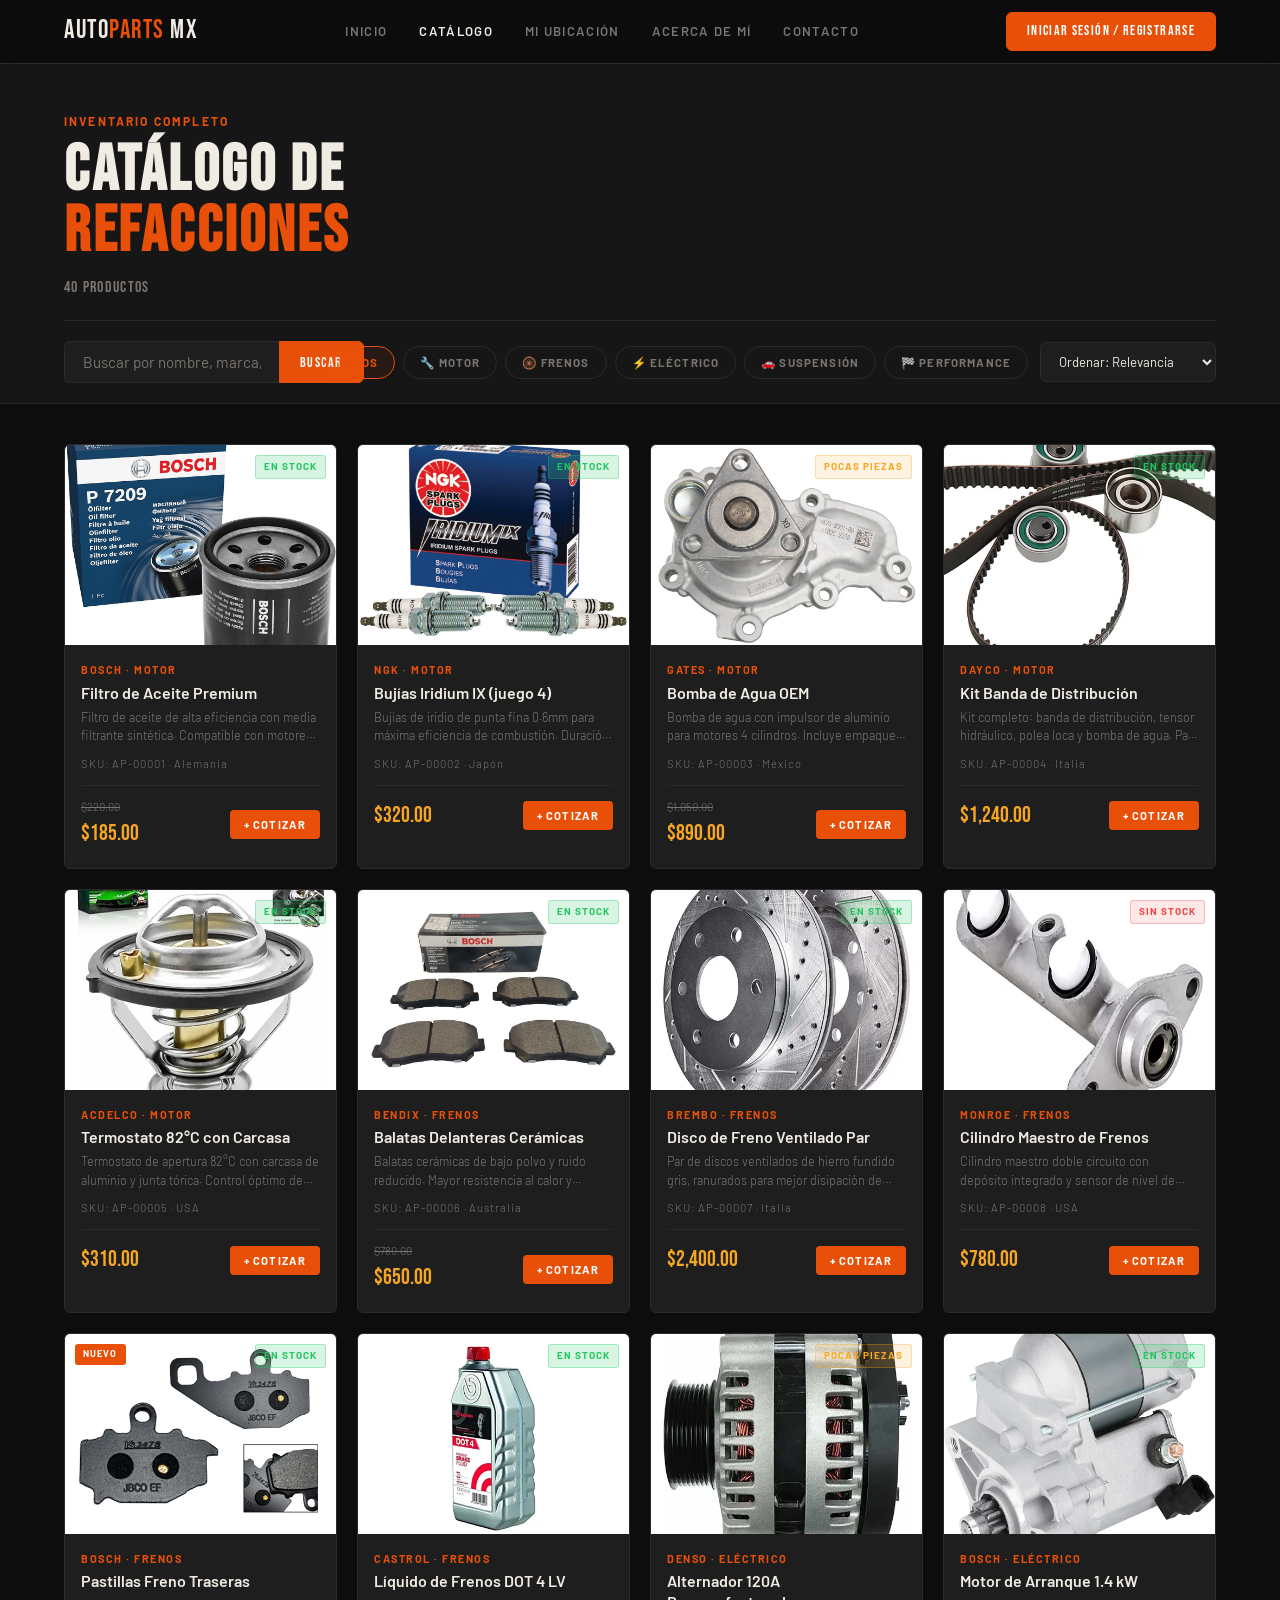
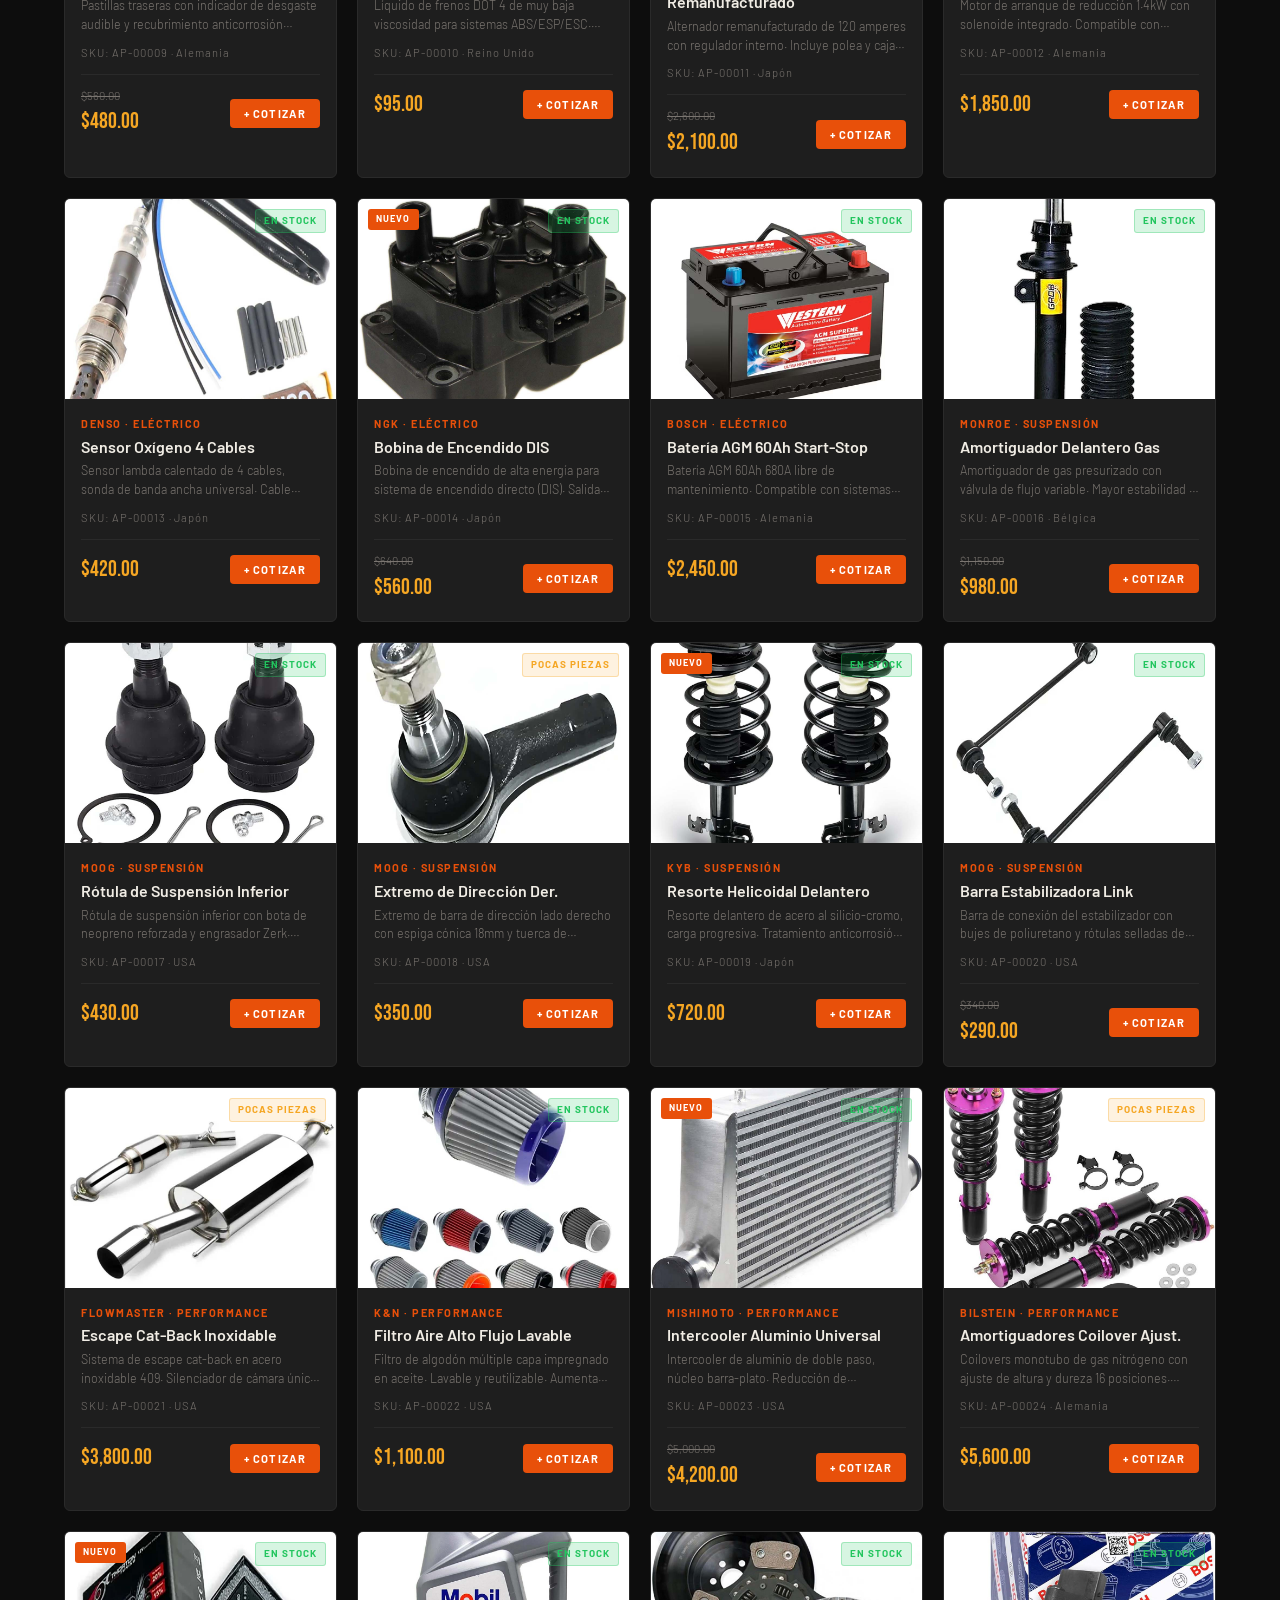
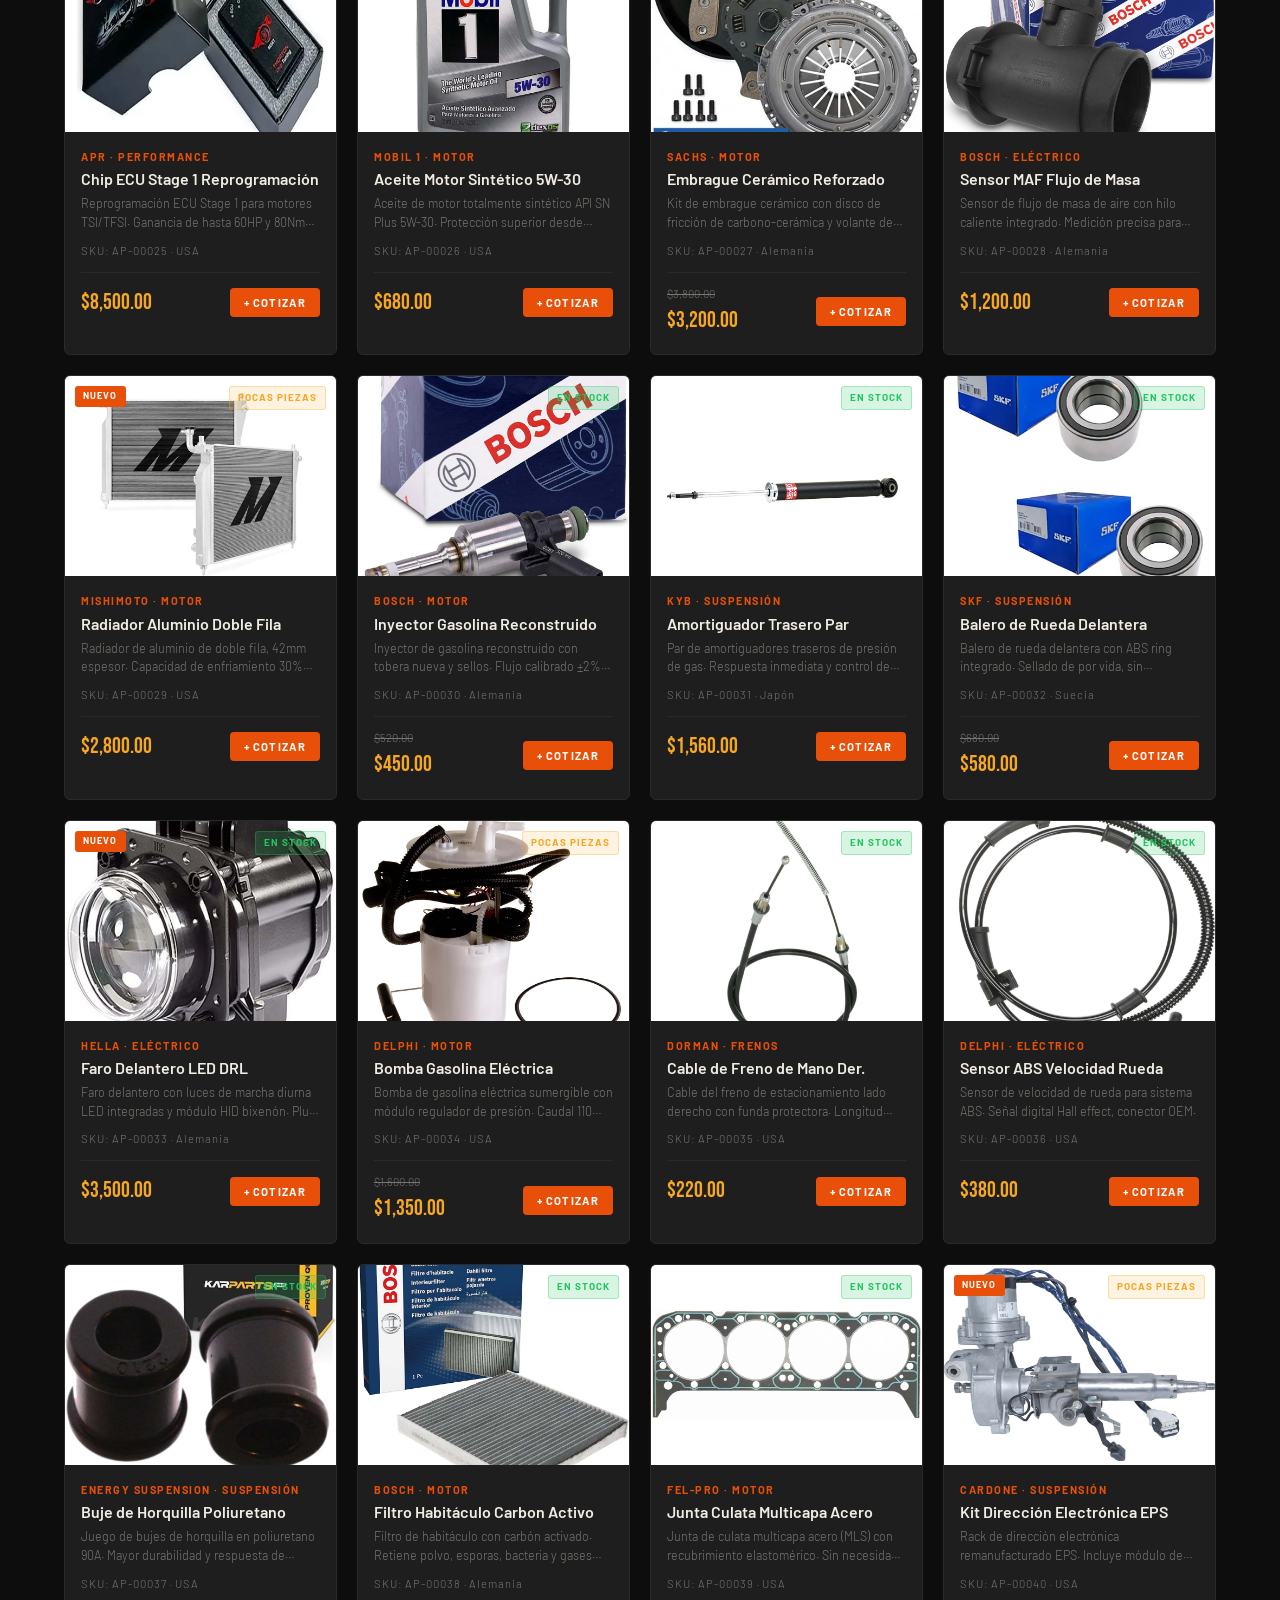
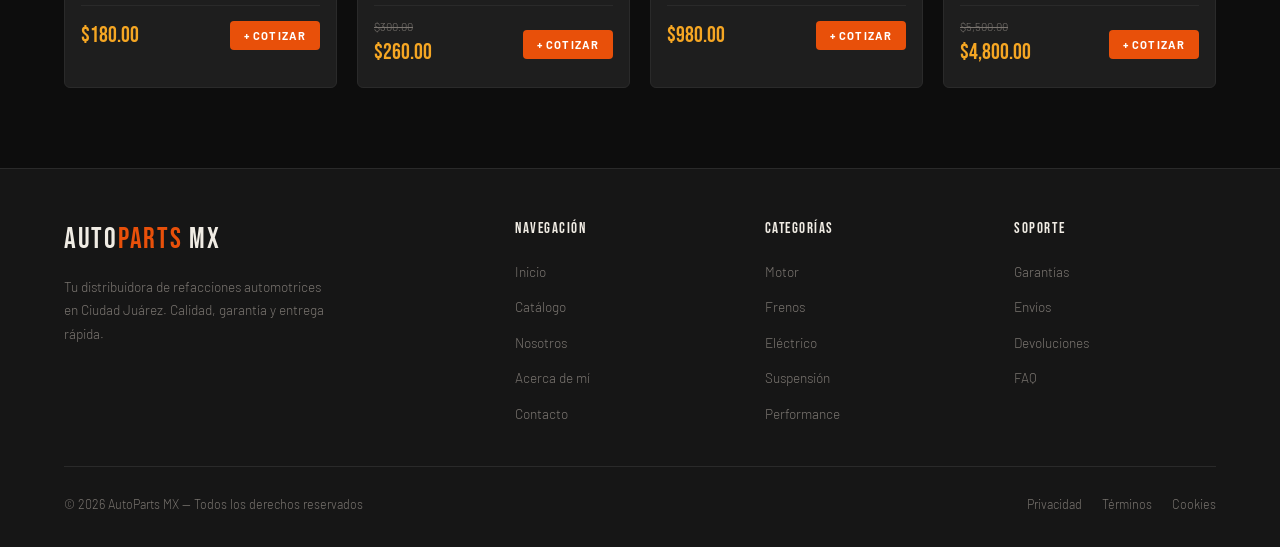
<file: catalogo.html>
<!DOCTYPE html>
<html lang="es">
<head>
  <meta charset="UTF-8"/>
  <meta name="viewport" content="width=device-width, initial-scale=1.0"/>
  <title>Catálogo — AutoParts MX</title>
  <meta name="description" content="Catálogo completo de refacciones automotrices. Motor, frenos, suspensión, eléctrico y performance."/>
  <script async src="https://www.googletagmanager.com/gtag/js?id=G-DJBRQTYGZ3"></script>
  <script>window.dataLayer=window.dataLayer||[];function gtag(){dataLayer.push(arguments);}gtag('js',new Date());gtag('config','G-DJBRQTYGZ3');</script>
  <link rel="preconnect" href="https://fonts.googleapis.com"/>
  <link href="https://fonts.googleapis.com/css2?family=Bebas+Neue&family=Barlow:wght@300;400;600;700&display=swap" rel="stylesheet"/>
  <link rel="stylesheet" href="styles.css"/>
</head>
<body>

<!-- NAVBAR -->
<nav id="navbar">
  <div class="container nav-inner">
    <!-- Hamburger (solo móvil) -->
    <button class="hamburger" id="hamburgerBtn" aria-label="Menú" aria-expanded="false">
      <span></span><span></span><span></span>
    </button>

    <a href="index.html" class="nav-logo">AUTO<span>PARTS</span> MX</a>
    <ul class="nav-links">
      <li><a href="index.html">Inicio</a></li>
      <li><a href="catalogo.html" class="active">Catálogo</a></li>
      <li><a href="index.html#ubicacion">Mi Ubicación</a></li>
      <li><a href="acerca.html">Acerca de mí</a></li>
      <li><a href="index.html#contacto">Contacto</a></li>
    </ul>
    <div class="nav-actions nav-actions-catalogo">
      <a href="login.html" class="nav-auth-btn" id="navAuthBtn">INICIAR SESIÓN / REGISTRARSE</a>
      <button type="button" class="nav-user-btn" id="navUserBtn" style="display:none"></button>
      <button type="button" class="nav-logout-btn" id="navLogoutBtn" style="display:none">CERRAR SESIÓN</button>
    </div>
  </div>
</nav>

<!-- MENÚ MÓVIL DESPLEGABLE -->
<div class="mobile-menu" id="mobileMenu" role="dialog" aria-label="Menú de navegación">
  <ul>
    <li><a href="index.html" onclick="closeMobileMenu()">Inicio</a></li>
    <li><a href="catalogo.html" class="active" onclick="closeMobileMenu()">Catálogo</a></li>
    <li><a href="index.html#ubicacion" onclick="closeMobileMenu()">Mi Ubicación</a></li>
    <li><a href="acerca.html" onclick="closeMobileMenu()">Acerca de mí</a></li>
    <li><a href="index.html#contacto" onclick="closeMobileMenu()">Contacto</a></li>
  </ul>
  <div class="mobile-menu-actions">
    <a href="login.html" class="nav-auth-btn" id="mobileAuthBtn">INICIAR SESIÓN / REGISTRARSE</a>
    <button type="button" class="nav-user-btn" id="mobileUserBtn" style="display:none"></button>
    <button type="button" class="nav-logout-btn" id="mobileLogoutBtn" style="display:none">CERRAR SESIÓN</button>
  </div>
</div>

<!-- ENCABEZADO DEL CATÁLOGO -->
<div class="catalog-header">
  <div class="container">
    <p class="section-label">Inventario completo</p>
    <h1 class="catalog-hero-title">CATÁLOGO DE<br/><em>REFACCIONES</em></h1>
    <div style="display:flex;align-items:center;gap:16px;margin-bottom:20px;flex-wrap:wrap;">
      <span id="catalogCount" style="font-family:var(--font-disp);font-size:1rem;color:var(--muted);letter-spacing:.08em;">40 productos</span>
    </div>

    <!-- Toolbar -->
    <div class="catalog-toolbar">
      <div class="search-wrap">
        <input class="search-input" id="searchInput" placeholder="Buscar por nombre, marca, SKU, vehículo…" oninput="filterProducts()"/>
        <button class="search-btn" onclick="filterProducts()">BUSCAR</button>
      </div>
      <div class="filter-bar">
        <button class="filter-btn active" data-cat="all"         onclick="setFilter('all',this)">Todos</button>
        <button class="filter-btn"        data-cat="Motor"       onclick="setFilter('Motor',this)">🔧 Motor</button>
        <button class="filter-btn"        data-cat="Frenos"      onclick="setFilter('Frenos',this)">🛞 Frenos</button>
        <button class="filter-btn"        data-cat="Eléctrico"   onclick="setFilter('Eléctrico',this)">⚡ Eléctrico</button>
        <button class="filter-btn"        data-cat="Suspensión"  onclick="setFilter('Suspensión',this)">🚗 Suspensión</button>
        <button class="filter-btn"        data-cat="Performance" onclick="setFilter('Performance',this)">🏁 Performance</button>
      </div>
      <select class="sort-select" onchange="setSort(this.value)">
        <option value="default">Ordenar: Relevancia</option>
        <option value="precio-asc">Precio: Menor a Mayor</option>
        <option value="precio-desc">Precio: Mayor a Menor</option>
        <option value="nombre">Nombre: A–Z</option>
        <option value="nuevo">Primero: Nuevos</option>
      </select>
    </div>
  </div>
</div>

<!-- GRID DE PRODUCTOS (estático — imágenes en HTML directo) -->
<section style="background:var(--bg);padding:40px 0 80px">
  <div class="container">
    <p id="noResults" style="display:none;color:var(--muted);font-size:.9rem;padding:40px 0">No se encontraron refacciones con esos criterios.</p>
    <div class="products-grid" id="productsGrid">
      <div class="product-card"
           data-cat="Motor"
           data-nombre="filtro de aceite premium"
           data-marca="bosch"
           data-sku="ap-00001"
           data-desc="filtro de aceite de alta eficiencia con media filtrante sintética. compatible con motores de gasolina y diésel hasta 2.5l."
           data-compat="nissan sentra toyota corolla honda civic vw jetta"
           data-precio="185.0"
           data-nuevo="false">
        <div class="product-thumb">
          <img src="img/1.jpg" alt="Filtro de Aceite Premium" loading="lazy" onerror="this.style.display='none';this.nextElementSibling.style.display='flex'"/>
          <span class="img-fallback" style="display:none;position:absolute;inset:0;align-items:center;justify-content:center;font-size:4rem;background:var(--surface);">🔧</span>
          <span class="stock-badge in-stock">En stock</span>
          
        </div>
        <div class="product-info">
          <div class="product-brand">Bosch · Motor</div>
          <div class="product-name">Filtro de Aceite Premium</div>
          <div class="product-desc">Filtro de aceite de alta eficiencia con media filtrante sintética. Compatible con motores de gasolina y diésel hasta 2.5L.</div>
          <div class="product-sku">SKU: AP-00001 · Alemania</div>
          <div class="product-footer">
            <div class="product-price-wrap">
              <div class="product-price-old">$220.00</div>
              <div class="product-price">$185.00</div>
            </div>
            <button class="product-btn">+ Cotizar</button>
          </div>
        </div>
      </div>
      <div class="product-card"
           data-cat="Motor"
           data-nombre="bujías iridium ix (juego 4)"
           data-marca="ngk"
           data-sku="ap-00002"
           data-desc="bujías de iridio de punta fina 0.6mm para máxima eficiencia de combustión. duración hasta 100,000 km."
           data-compat="honda civic toyota yaris nissan versa chevrolet aveo"
           data-precio="320.0"
           data-nuevo="false">
        <div class="product-thumb">
          <img src="img/2.jpg" alt="Bujías Iridium IX (juego 4)" loading="lazy" onerror="this.style.display='none';this.nextElementSibling.style.display='flex'"/>
          <span class="img-fallback" style="display:none;position:absolute;inset:0;align-items:center;justify-content:center;font-size:4rem;background:var(--surface);">🔧</span>
          <span class="stock-badge in-stock">En stock</span>
          
        </div>
        <div class="product-info">
          <div class="product-brand">NGK · Motor</div>
          <div class="product-name">Bujías Iridium IX (juego 4)</div>
          <div class="product-desc">Bujías de iridio de punta fina 0.6mm para máxima eficiencia de combustión. Duración hasta 100,000 km.</div>
          <div class="product-sku">SKU: AP-00002 · Japón</div>
          <div class="product-footer">
            <div class="product-price-wrap">
              
              <div class="product-price">$320.00</div>
            </div>
            <button class="product-btn">+ Cotizar</button>
          </div>
        </div>
      </div>
      <div class="product-card"
           data-cat="Motor"
           data-nombre="bomba de agua oem"
           data-marca="gates"
           data-sku="ap-00003"
           data-desc="bomba de agua con impulsor de aluminio para motores 4 cilindros. incluye empaque y pernos de montaje."
           data-compat="nissan tsuru sentra b14 tsuru iii"
           data-precio="890.0"
           data-nuevo="false">
        <div class="product-thumb">
          <img src="img/3.jpg" alt="Bomba de Agua OEM" loading="lazy" onerror="this.style.display='none';this.nextElementSibling.style.display='flex'"/>
          <span class="img-fallback" style="display:none;position:absolute;inset:0;align-items:center;justify-content:center;font-size:4rem;background:var(--surface);">🔧</span>
          <span class="stock-badge low-stock">Pocas piezas</span>
          
        </div>
        <div class="product-info">
          <div class="product-brand">Gates · Motor</div>
          <div class="product-name">Bomba de Agua OEM</div>
          <div class="product-desc">Bomba de agua con impulsor de aluminio para motores 4 cilindros. Incluye empaque y pernos de montaje.</div>
          <div class="product-sku">SKU: AP-00003 · México</div>
          <div class="product-footer">
            <div class="product-price-wrap">
              <div class="product-price-old">$1,050.00</div>
              <div class="product-price">$890.00</div>
            </div>
            <button class="product-btn">+ Cotizar</button>
          </div>
        </div>
      </div>
      <div class="product-card"
           data-cat="Motor"
           data-nombre="kit banda de distribución"
           data-marca="dayco"
           data-sku="ap-00004"
           data-desc="kit completo: banda de distribución, tensor hidráulico, polea loca y bomba de agua. para motores dohc."
           data-compat="vw golf 1.8t audi a4 1.8t seat león"
           data-precio="1240.0"
           data-nuevo="false">
        <div class="product-thumb">
          <img src="img/4.jpg" alt="Kit Banda de Distribución" loading="lazy" onerror="this.style.display='none';this.nextElementSibling.style.display='flex'"/>
          <span class="img-fallback" style="display:none;position:absolute;inset:0;align-items:center;justify-content:center;font-size:4rem;background:var(--surface);">🔧</span>
          <span class="stock-badge in-stock">En stock</span>
          
        </div>
        <div class="product-info">
          <div class="product-brand">Dayco · Motor</div>
          <div class="product-name">Kit Banda de Distribución</div>
          <div class="product-desc">Kit completo: banda de distribución, tensor hidráulico, polea loca y bomba de agua. Para motores DOHC.</div>
          <div class="product-sku">SKU: AP-00004 · Italia</div>
          <div class="product-footer">
            <div class="product-price-wrap">
              
              <div class="product-price">$1,240.00</div>
            </div>
            <button class="product-btn">+ Cotizar</button>
          </div>
        </div>
      </div>
      <div class="product-card"
           data-cat="Motor"
           data-nombre="termostato 82°c con carcasa"
           data-marca="acdelco"
           data-sku="ap-00005"
           data-desc="termostato de apertura 82°c con carcasa de aluminio y junta tórica. control óptimo de temperatura."
           data-compat="chevrolet aveo chevy optra captiva"
           data-precio="310.0"
           data-nuevo="false">
        <div class="product-thumb">
          <img src="img/5.jpg" alt="Termostato 82°C con Carcasa" loading="lazy" onerror="this.style.display='none';this.nextElementSibling.style.display='flex'"/>
          <span class="img-fallback" style="display:none;position:absolute;inset:0;align-items:center;justify-content:center;font-size:4rem;background:var(--surface);">🔧</span>
          <span class="stock-badge in-stock">En stock</span>
          
        </div>
        <div class="product-info">
          <div class="product-brand">ACDelco · Motor</div>
          <div class="product-name">Termostato 82°C con Carcasa</div>
          <div class="product-desc">Termostato de apertura 82°C con carcasa de aluminio y junta tórica. Control óptimo de temperatura.</div>
          <div class="product-sku">SKU: AP-00005 · USA</div>
          <div class="product-footer">
            <div class="product-price-wrap">
              
              <div class="product-price">$310.00</div>
            </div>
            <button class="product-btn">+ Cotizar</button>
          </div>
        </div>
      </div>
      <div class="product-card"
           data-cat="Frenos"
           data-nombre="balatas delanteras cerámicas"
           data-marca="bendix"
           data-sku="ap-00006"
           data-desc="balatas cerámicas de bajo polvo y ruido reducido. mayor resistencia al calor y frenado progresivo."
           data-compat="nissan sentra tiida x-trail versa"
           data-precio="650.0"
           data-nuevo="false">
        <div class="product-thumb">
          <img src="img/6.jpg" alt="Balatas Delanteras Cerámicas" loading="lazy" onerror="this.style.display='none';this.nextElementSibling.style.display='flex'"/>
          <span class="img-fallback" style="display:none;position:absolute;inset:0;align-items:center;justify-content:center;font-size:4rem;background:var(--surface);">🛞</span>
          <span class="stock-badge in-stock">En stock</span>
          
        </div>
        <div class="product-info">
          <div class="product-brand">Bendix · Frenos</div>
          <div class="product-name">Balatas Delanteras Cerámicas</div>
          <div class="product-desc">Balatas cerámicas de bajo polvo y ruido reducido. Mayor resistencia al calor y frenado progresivo.</div>
          <div class="product-sku">SKU: AP-00006 · Australia</div>
          <div class="product-footer">
            <div class="product-price-wrap">
              <div class="product-price-old">$780.00</div>
              <div class="product-price">$650.00</div>
            </div>
            <button class="product-btn">+ Cotizar</button>
          </div>
        </div>
      </div>
      <div class="product-card"
           data-cat="Frenos"
           data-nombre="disco de freno ventilado par"
           data-marca="brembo"
           data-sku="ap-00007"
           data-desc="par de discos ventilados de hierro fundido gris, ranurados para mejor disipación de calor. tratamiento antioxidante."
           data-compat="toyota camry rav4 honda cr-v"
           data-precio="2400.0"
           data-nuevo="false">
        <div class="product-thumb">
          <img src="img/7.jpg" alt="Disco de Freno Ventilado Par" loading="lazy" onerror="this.style.display='none';this.nextElementSibling.style.display='flex'"/>
          <span class="img-fallback" style="display:none;position:absolute;inset:0;align-items:center;justify-content:center;font-size:4rem;background:var(--surface);">🛞</span>
          <span class="stock-badge in-stock">En stock</span>
          
        </div>
        <div class="product-info">
          <div class="product-brand">Brembo · Frenos</div>
          <div class="product-name">Disco de Freno Ventilado Par</div>
          <div class="product-desc">Par de discos ventilados de hierro fundido gris, ranurados para mejor disipación de calor. Tratamiento antioxidante.</div>
          <div class="product-sku">SKU: AP-00007 · Italia</div>
          <div class="product-footer">
            <div class="product-price-wrap">
              
              <div class="product-price">$2,400.00</div>
            </div>
            <button class="product-btn">+ Cotizar</button>
          </div>
        </div>
      </div>
      <div class="product-card"
           data-cat="Frenos"
           data-nombre="cilindro maestro de frenos"
           data-marca="monroe"
           data-sku="ap-00008"
           data-desc="cilindro maestro doble circuito con depósito integrado y sensor de nivel de líquido."
           data-compat="ford focus fiesta fusion"
           data-precio="780.0"
           data-nuevo="false">
        <div class="product-thumb">
          <img src="img/8.jpg" alt="Cilindro Maestro de Frenos" loading="lazy" onerror="this.style.display='none';this.nextElementSibling.style.display='flex'"/>
          <span class="img-fallback" style="display:none;position:absolute;inset:0;align-items:center;justify-content:center;font-size:4rem;background:var(--surface);">🛞</span>
          <span class="stock-badge no-stock">Sin stock</span>
          
        </div>
        <div class="product-info">
          <div class="product-brand">Monroe · Frenos</div>
          <div class="product-name">Cilindro Maestro de Frenos</div>
          <div class="product-desc">Cilindro maestro doble circuito con depósito integrado y sensor de nivel de líquido.</div>
          <div class="product-sku">SKU: AP-00008 · USA</div>
          <div class="product-footer">
            <div class="product-price-wrap">
              
              <div class="product-price">$780.00</div>
            </div>
            <button class="product-btn">+ Cotizar</button>
          </div>
        </div>
      </div>
      <div class="product-card"
           data-cat="Frenos"
           data-nombre="pastillas freno traseras"
           data-marca="bosch"
           data-sku="ap-00009"
           data-desc="pastillas traseras con indicador de desgaste audible y recubrimiento anticorrosión electrolítico."
           data-compat="vw jetta golf passat tiguan"
           data-precio="480.0"
           data-nuevo="true">
        <div class="product-thumb">
          <img src="img/9.jpg" alt="Pastillas Freno Traseras" loading="lazy" onerror="this.style.display='none';this.nextElementSibling.style.display='flex'"/>
          <span class="img-fallback" style="display:none;position:absolute;inset:0;align-items:center;justify-content:center;font-size:4rem;background:var(--surface);">🛞</span>
          <span class="stock-badge in-stock">En stock</span>
          <span class="new-badge">NUEVO</span>
        </div>
        <div class="product-info">
          <div class="product-brand">Bosch · Frenos</div>
          <div class="product-name">Pastillas Freno Traseras</div>
          <div class="product-desc">Pastillas traseras con indicador de desgaste audible y recubrimiento anticorrosión electrolítico.</div>
          <div class="product-sku">SKU: AP-00009 · Alemania</div>
          <div class="product-footer">
            <div class="product-price-wrap">
              <div class="product-price-old">$560.00</div>
              <div class="product-price">$480.00</div>
            </div>
            <button class="product-btn">+ Cotizar</button>
          </div>
        </div>
      </div>
      <div class="product-card"
           data-cat="Frenos"
           data-nombre="líquido de frenos dot 4 lv"
           data-marca="castrol"
           data-sku="ap-00010"
           data-desc="líquido de frenos dot 4 de muy baja viscosidad para sistemas abs/esp/esc. botella 500ml."
           data-compat="universal"
           data-precio="95.0"
           data-nuevo="false">
        <div class="product-thumb">
          <img src="img/10.jpg" alt="Líquido de Frenos DOT 4 LV" loading="lazy" onerror="this.style.display='none';this.nextElementSibling.style.display='flex'"/>
          <span class="img-fallback" style="display:none;position:absolute;inset:0;align-items:center;justify-content:center;font-size:4rem;background:var(--surface);">🛞</span>
          <span class="stock-badge in-stock">En stock</span>
          
        </div>
        <div class="product-info">
          <div class="product-brand">Castrol · Frenos</div>
          <div class="product-name">Líquido de Frenos DOT 4 LV</div>
          <div class="product-desc">Líquido de frenos DOT 4 de muy baja viscosidad para sistemas ABS/ESP/ESC. Botella 500ml.</div>
          <div class="product-sku">SKU: AP-00010 · Reino Unido</div>
          <div class="product-footer">
            <div class="product-price-wrap">
              
              <div class="product-price">$95.00</div>
            </div>
            <button class="product-btn">+ Cotizar</button>
          </div>
        </div>
      </div>
      <div class="product-card"
           data-cat="Eléctrico"
           data-nombre="alternador 120a remanufacturado"
           data-marca="denso"
           data-sku="ap-00011"
           data-desc="alternador remanufacturado de 120 amperes con regulador interno. incluye polea y caja de garantía sellada."
           data-compat="toyota corolla camry yaris 2010-2018"
           data-precio="2100.0"
           data-nuevo="false">
        <div class="product-thumb">
          <img src="img/11.jpg" alt="Alternador 120A Remanufacturado" loading="lazy" onerror="this.style.display='none';this.nextElementSibling.style.display='flex'"/>
          <span class="img-fallback" style="display:none;position:absolute;inset:0;align-items:center;justify-content:center;font-size:4rem;background:var(--surface);">⚡</span>
          <span class="stock-badge low-stock">Pocas piezas</span>
          
        </div>
        <div class="product-info">
          <div class="product-brand">Denso · Eléctrico</div>
          <div class="product-name">Alternador 120A Remanufacturado</div>
          <div class="product-desc">Alternador remanufacturado de 120 amperes con regulador interno. Incluye polea y caja de garantía sellada.</div>
          <div class="product-sku">SKU: AP-00011 · Japón</div>
          <div class="product-footer">
            <div class="product-price-wrap">
              <div class="product-price-old">$2,600.00</div>
              <div class="product-price">$2,100.00</div>
            </div>
            <button class="product-btn">+ Cotizar</button>
          </div>
        </div>
      </div>
      <div class="product-card"
           data-cat="Eléctrico"
           data-nombre="motor de arranque 1.4 kw"
           data-marca="bosch"
           data-sku="ap-00012"
           data-desc="motor de arranque de reducción 1.4kw con solenoide integrado. compatible con transmisión automática y manual."
           data-compat="nissan sentra tiida versa 2010-2019"
           data-precio="1850.0"
           data-nuevo="false">
        <div class="product-thumb">
          <img src="img/12.jpg" alt="Motor de Arranque 1.4 kW" loading="lazy" onerror="this.style.display='none';this.nextElementSibling.style.display='flex'"/>
          <span class="img-fallback" style="display:none;position:absolute;inset:0;align-items:center;justify-content:center;font-size:4rem;background:var(--surface);">⚡</span>
          <span class="stock-badge in-stock">En stock</span>
          
        </div>
        <div class="product-info">
          <div class="product-brand">Bosch · Eléctrico</div>
          <div class="product-name">Motor de Arranque 1.4 kW</div>
          <div class="product-desc">Motor de arranque de reducción 1.4kW con solenoide integrado. Compatible con transmisión automática y manual.</div>
          <div class="product-sku">SKU: AP-00012 · Alemania</div>
          <div class="product-footer">
            <div class="product-price-wrap">
              
              <div class="product-price">$1,850.00</div>
            </div>
            <button class="product-btn">+ Cotizar</button>
          </div>
        </div>
      </div>
      <div class="product-card"
           data-cat="Eléctrico"
           data-nombre="sensor oxígeno 4 cables"
           data-marca="denso"
           data-sku="ap-00013"
           data-desc="sensor lambda calentado de 4 cables, sonda de banda ancha universal. cable 60cm con conector."
           data-compat="universal 4 cables"
           data-precio="420.0"
           data-nuevo="false">
        <div class="product-thumb">
          <img src="img/13.jpg" alt="Sensor Oxígeno 4 Cables" loading="lazy" onerror="this.style.display='none';this.nextElementSibling.style.display='flex'"/>
          <span class="img-fallback" style="display:none;position:absolute;inset:0;align-items:center;justify-content:center;font-size:4rem;background:var(--surface);">⚡</span>
          <span class="stock-badge in-stock">En stock</span>
          
        </div>
        <div class="product-info">
          <div class="product-brand">Denso · Eléctrico</div>
          <div class="product-name">Sensor Oxígeno 4 Cables</div>
          <div class="product-desc">Sensor lambda calentado de 4 cables, sonda de banda ancha universal. Cable 60cm con conector.</div>
          <div class="product-sku">SKU: AP-00013 · Japón</div>
          <div class="product-footer">
            <div class="product-price-wrap">
              
              <div class="product-price">$420.00</div>
            </div>
            <button class="product-btn">+ Cotizar</button>
          </div>
        </div>
      </div>
      <div class="product-card"
           data-cat="Eléctrico"
           data-nombre="bobina de encendido dis"
           data-marca="ngk"
           data-sku="ap-00014"
           data-desc="bobina de encendido de alta energía para sistema de encendido directo (dis). salida 40,000v."
           data-compat="chevrolet aveo optra spark 2008-2016"
           data-precio="560.0"
           data-nuevo="true">
        <div class="product-thumb">
          <img src="img/14.jpg" alt="Bobina de Encendido DIS" loading="lazy" onerror="this.style.display='none';this.nextElementSibling.style.display='flex'"/>
          <span class="img-fallback" style="display:none;position:absolute;inset:0;align-items:center;justify-content:center;font-size:4rem;background:var(--surface);">⚡</span>
          <span class="stock-badge in-stock">En stock</span>
          <span class="new-badge">NUEVO</span>
        </div>
        <div class="product-info">
          <div class="product-brand">NGK · Eléctrico</div>
          <div class="product-name">Bobina de Encendido DIS</div>
          <div class="product-desc">Bobina de encendido de alta energía para sistema de encendido directo (DIS). Salida 40,000V.</div>
          <div class="product-sku">SKU: AP-00014 · Japón</div>
          <div class="product-footer">
            <div class="product-price-wrap">
              <div class="product-price-old">$640.00</div>
              <div class="product-price">$560.00</div>
            </div>
            <button class="product-btn">+ Cotizar</button>
          </div>
        </div>
      </div>
      <div class="product-card"
           data-cat="Eléctrico"
           data-nombre="batería agm 60ah start-stop"
           data-marca="bosch"
           data-sku="ap-00015"
           data-desc="batería agm 60ah 680a libre de mantenimiento. compatible con sistemas start-stop y recuperación de energía."
           data-compat="bmw serie 3 mercedes clase c vw passat start-stop"
           data-precio="2450.0"
           data-nuevo="false">
        <div class="product-thumb">
          <img src="img/15.jpg" alt="Batería AGM 60Ah Start-Stop" loading="lazy" onerror="this.style.display='none';this.nextElementSibling.style.display='flex'"/>
          <span class="img-fallback" style="display:none;position:absolute;inset:0;align-items:center;justify-content:center;font-size:4rem;background:var(--surface);">⚡</span>
          <span class="stock-badge in-stock">En stock</span>
          
        </div>
        <div class="product-info">
          <div class="product-brand">Bosch · Eléctrico</div>
          <div class="product-name">Batería AGM 60Ah Start-Stop</div>
          <div class="product-desc">Batería AGM 60Ah 680A libre de mantenimiento. Compatible con sistemas Start-Stop y recuperación de energía.</div>
          <div class="product-sku">SKU: AP-00015 · Alemania</div>
          <div class="product-footer">
            <div class="product-price-wrap">
              
              <div class="product-price">$2,450.00</div>
            </div>
            <button class="product-btn">+ Cotizar</button>
          </div>
        </div>
      </div>
      <div class="product-card"
           data-cat="Suspensión"
           data-nombre="amortiguador delantero gas"
           data-marca="monroe"
           data-sku="ap-00016"
           data-desc="amortiguador de gas presurizado con válvula de flujo variable. mayor estabilidad y confort en carretera."
           data-compat="nissan sentra 2006-2012 tiida 2006-2015"
           data-precio="980.0"
           data-nuevo="false">
        <div class="product-thumb">
          <img src="img/16.jpg" alt="Amortiguador Delantero Gas" loading="lazy" onerror="this.style.display='none';this.nextElementSibling.style.display='flex'"/>
          <span class="img-fallback" style="display:none;position:absolute;inset:0;align-items:center;justify-content:center;font-size:4rem;background:var(--surface);">🚗</span>
          <span class="stock-badge in-stock">En stock</span>
          
        </div>
        <div class="product-info">
          <div class="product-brand">Monroe · Suspensión</div>
          <div class="product-name">Amortiguador Delantero Gas</div>
          <div class="product-desc">Amortiguador de gas presurizado con válvula de flujo variable. Mayor estabilidad y confort en carretera.</div>
          <div class="product-sku">SKU: AP-00016 · Bélgica</div>
          <div class="product-footer">
            <div class="product-price-wrap">
              <div class="product-price-old">$1,150.00</div>
              <div class="product-price">$980.00</div>
            </div>
            <button class="product-btn">+ Cotizar</button>
          </div>
        </div>
      </div>
      <div class="product-card"
           data-cat="Suspensión"
           data-nombre="rótula de suspensión inferior"
           data-marca="moog"
           data-sku="ap-00017"
           data-desc="rótula de suspensión inferior con bota de neopreno reforzada y engrasador zerk. montaje directo."
           data-compat="ford f-150 2004-2014 expedition 2003-2014"
           data-precio="430.0"
           data-nuevo="false">
        <div class="product-thumb">
          <img src="img/17.jpg" alt="Rótula de Suspensión Inferior" loading="lazy" onerror="this.style.display='none';this.nextElementSibling.style.display='flex'"/>
          <span class="img-fallback" style="display:none;position:absolute;inset:0;align-items:center;justify-content:center;font-size:4rem;background:var(--surface);">🚗</span>
          <span class="stock-badge in-stock">En stock</span>
          
        </div>
        <div class="product-info">
          <div class="product-brand">Moog · Suspensión</div>
          <div class="product-name">Rótula de Suspensión Inferior</div>
          <div class="product-desc">Rótula de suspensión inferior con bota de neopreno reforzada y engrasador Zerk. Montaje directo.</div>
          <div class="product-sku">SKU: AP-00017 · USA</div>
          <div class="product-footer">
            <div class="product-price-wrap">
              
              <div class="product-price">$430.00</div>
            </div>
            <button class="product-btn">+ Cotizar</button>
          </div>
        </div>
      </div>
      <div class="product-card"
           data-cat="Suspensión"
           data-nombre="extremo de dirección der."
           data-marca="moog"
           data-sku="ap-00018"
           data-desc="extremo de barra de dirección lado derecho con espiga cónica 18mm y tuerca de seguridad incluida."
           data-compat="chevrolet silverado 1500 gmc sierra 2007-2013"
           data-precio="350.0"
           data-nuevo="false">
        <div class="product-thumb">
          <img src="img/18.jpg" alt="Extremo de Dirección Der." loading="lazy" onerror="this.style.display='none';this.nextElementSibling.style.display='flex'"/>
          <span class="img-fallback" style="display:none;position:absolute;inset:0;align-items:center;justify-content:center;font-size:4rem;background:var(--surface);">🚗</span>
          <span class="stock-badge low-stock">Pocas piezas</span>
          
        </div>
        <div class="product-info">
          <div class="product-brand">Moog · Suspensión</div>
          <div class="product-name">Extremo de Dirección Der.</div>
          <div class="product-desc">Extremo de barra de dirección lado derecho con espiga cónica 18mm y tuerca de seguridad incluida.</div>
          <div class="product-sku">SKU: AP-00018 · USA</div>
          <div class="product-footer">
            <div class="product-price-wrap">
              
              <div class="product-price">$350.00</div>
            </div>
            <button class="product-btn">+ Cotizar</button>
          </div>
        </div>
      </div>
      <div class="product-card"
           data-cat="Suspensión"
           data-nombre="resorte helicoidal delantero"
           data-marca="kyb"
           data-sku="ap-00019"
           data-desc="resorte delantero de acero al silicio-cromo, carga progresiva. tratamiento anticorrosión shot-peened."
           data-compat="honda civic 2006-2011 city 2007-2013"
           data-precio="720.0"
           data-nuevo="true">
        <div class="product-thumb">
          <img src="img/19.jpg" alt="Resorte Helicoidal Delantero" loading="lazy" onerror="this.style.display='none';this.nextElementSibling.style.display='flex'"/>
          <span class="img-fallback" style="display:none;position:absolute;inset:0;align-items:center;justify-content:center;font-size:4rem;background:var(--surface);">🚗</span>
          <span class="stock-badge in-stock">En stock</span>
          <span class="new-badge">NUEVO</span>
        </div>
        <div class="product-info">
          <div class="product-brand">KYB · Suspensión</div>
          <div class="product-name">Resorte Helicoidal Delantero</div>
          <div class="product-desc">Resorte delantero de acero al silicio-cromo, carga progresiva. Tratamiento anticorrosión shot-peened.</div>
          <div class="product-sku">SKU: AP-00019 · Japón</div>
          <div class="product-footer">
            <div class="product-price-wrap">
              
              <div class="product-price">$720.00</div>
            </div>
            <button class="product-btn">+ Cotizar</button>
          </div>
        </div>
      </div>
      <div class="product-card"
           data-cat="Suspensión"
           data-nombre="barra estabilizadora link"
           data-marca="moog"
           data-sku="ap-00020"
           data-desc="barra de conexión del estabilizador con bujes de poliuretano y rótulas selladas de por vida."
           data-compat="toyota corolla 2009-2018 yaris 2008-2019"
           data-precio="290.0"
           data-nuevo="false">
        <div class="product-thumb">
          <img src="img/20.jpg" alt="Barra Estabilizadora Link" loading="lazy" onerror="this.style.display='none';this.nextElementSibling.style.display='flex'"/>
          <span class="img-fallback" style="display:none;position:absolute;inset:0;align-items:center;justify-content:center;font-size:4rem;background:var(--surface);">🚗</span>
          <span class="stock-badge in-stock">En stock</span>
          
        </div>
        <div class="product-info">
          <div class="product-brand">Moog · Suspensión</div>
          <div class="product-name">Barra Estabilizadora Link</div>
          <div class="product-desc">Barra de conexión del estabilizador con bujes de poliuretano y rótulas selladas de por vida.</div>
          <div class="product-sku">SKU: AP-00020 · USA</div>
          <div class="product-footer">
            <div class="product-price-wrap">
              <div class="product-price-old">$340.00</div>
              <div class="product-price">$290.00</div>
            </div>
            <button class="product-btn">+ Cotizar</button>
          </div>
        </div>
      </div>
      <div class="product-card"
           data-cat="Performance"
           data-nombre="escape cat-back inoxidable"
           data-marca="flowmaster"
           data-sku="ap-00021"
           data-desc="sistema de escape cat-back en acero inoxidable 409. silenciador de cámara única, sonido deportivo profundo."
           data-compat="ford mustang gt 2015-2020"
           data-precio="3800.0"
           data-nuevo="false">
        <div class="product-thumb">
          <img src="img/21.jpg" alt="Escape Cat-Back Inoxidable" loading="lazy" onerror="this.style.display='none';this.nextElementSibling.style.display='flex'"/>
          <span class="img-fallback" style="display:none;position:absolute;inset:0;align-items:center;justify-content:center;font-size:4rem;background:var(--surface);">🏁</span>
          <span class="stock-badge low-stock">Pocas piezas</span>
          
        </div>
        <div class="product-info">
          <div class="product-brand">Flowmaster · Performance</div>
          <div class="product-name">Escape Cat-Back Inoxidable</div>
          <div class="product-desc">Sistema de escape cat-back en acero inoxidable 409. Silenciador de cámara única, sonido deportivo profundo.</div>
          <div class="product-sku">SKU: AP-00021 · USA</div>
          <div class="product-footer">
            <div class="product-price-wrap">
              
              <div class="product-price">$3,800.00</div>
            </div>
            <button class="product-btn">+ Cotizar</button>
          </div>
        </div>
      </div>
      <div class="product-card"
           data-cat="Performance"
           data-nombre="filtro aire alto flujo lavable"
           data-marca="k&n"
           data-sku="ap-00022"
           data-desc="filtro de algodón múltiple capa impregnado en aceite. lavable y reutilizable. aumenta flujo de aire hasta 50%."
           data-compat="universal — verificar dimensiones"
           data-precio="1100.0"
           data-nuevo="false">
        <div class="product-thumb">
          <img src="img/22.jpg" alt="Filtro Aire Alto Flujo Lavable" loading="lazy" onerror="this.style.display='none';this.nextElementSibling.style.display='flex'"/>
          <span class="img-fallback" style="display:none;position:absolute;inset:0;align-items:center;justify-content:center;font-size:4rem;background:var(--surface);">🏁</span>
          <span class="stock-badge in-stock">En stock</span>
          
        </div>
        <div class="product-info">
          <div class="product-brand">K&N · Performance</div>
          <div class="product-name">Filtro Aire Alto Flujo Lavable</div>
          <div class="product-desc">Filtro de algodón múltiple capa impregnado en aceite. Lavable y reutilizable. Aumenta flujo de aire hasta 50%.</div>
          <div class="product-sku">SKU: AP-00022 · USA</div>
          <div class="product-footer">
            <div class="product-price-wrap">
              
              <div class="product-price">$1,100.00</div>
            </div>
            <button class="product-btn">+ Cotizar</button>
          </div>
        </div>
      </div>
      <div class="product-card"
           data-cat="Performance"
           data-nombre="intercooler aluminio universal"
           data-marca="mishimoto"
           data-sku="ap-00023"
           data-desc="intercooler de aluminio de doble paso, núcleo barra-plato. reducción de temperatura de carga hasta 40°c."
           data-compat="universal turbo — entradas 2.5 pulg"
           data-precio="4200.0"
           data-nuevo="true">
        <div class="product-thumb">
          <img src="img/23.jpg" alt="Intercooler Aluminio Universal" loading="lazy" onerror="this.style.display='none';this.nextElementSibling.style.display='flex'"/>
          <span class="img-fallback" style="display:none;position:absolute;inset:0;align-items:center;justify-content:center;font-size:4rem;background:var(--surface);">🏁</span>
          <span class="stock-badge in-stock">En stock</span>
          <span class="new-badge">NUEVO</span>
        </div>
        <div class="product-info">
          <div class="product-brand">Mishimoto · Performance</div>
          <div class="product-name">Intercooler Aluminio Universal</div>
          <div class="product-desc">Intercooler de aluminio de doble paso, núcleo barra-plato. Reducción de temperatura de carga hasta 40°C.</div>
          <div class="product-sku">SKU: AP-00023 · USA</div>
          <div class="product-footer">
            <div class="product-price-wrap">
              <div class="product-price-old">$5,000.00</div>
              <div class="product-price">$4,200.00</div>
            </div>
            <button class="product-btn">+ Cotizar</button>
          </div>
        </div>
      </div>
      <div class="product-card"
           data-cat="Performance"
           data-nombre="amortiguadores coilover ajust."
           data-marca="bilstein"
           data-sku="ap-00024"
           data-desc="coilovers monotubo de gas nitrógeno con ajuste de altura y dureza 16 posiciones. rebaje 40-80mm."
           data-compat="vw golf mk6/mk7 audi a3 8p/8v"
           data-precio="5600.0"
           data-nuevo="false">
        <div class="product-thumb">
          <img src="img/24.jpg" alt="Amortiguadores Coilover Ajust." loading="lazy" onerror="this.style.display='none';this.nextElementSibling.style.display='flex'"/>
          <span class="img-fallback" style="display:none;position:absolute;inset:0;align-items:center;justify-content:center;font-size:4rem;background:var(--surface);">🏁</span>
          <span class="stock-badge low-stock">Pocas piezas</span>
          
        </div>
        <div class="product-info">
          <div class="product-brand">Bilstein · Performance</div>
          <div class="product-name">Amortiguadores Coilover Ajust.</div>
          <div class="product-desc">Coilovers monotubo de gas nitrógeno con ajuste de altura y dureza 16 posiciones. Rebaje 40-80mm.</div>
          <div class="product-sku">SKU: AP-00024 · Alemania</div>
          <div class="product-footer">
            <div class="product-price-wrap">
              
              <div class="product-price">$5,600.00</div>
            </div>
            <button class="product-btn">+ Cotizar</button>
          </div>
        </div>
      </div>
      <div class="product-card"
           data-cat="Performance"
           data-nombre="chip ecu stage 1 reprogramación"
           data-marca="apr"
           data-sku="ap-00025"
           data-desc="reprogramación ecu stage 1 para motores tsi/tfsi. ganancia de hasta 60hp y 80nm sobre valores de fábrica."
           data-compat="vw golf gti 2.0t audi a3 2.0t seat león 2.0t"
           data-precio="8500.0"
           data-nuevo="true">
        <div class="product-thumb">
          <img src="img/25.jpg" alt="Chip ECU Stage 1 Reprogramación" loading="lazy" onerror="this.style.display='none';this.nextElementSibling.style.display='flex'"/>
          <span class="img-fallback" style="display:none;position:absolute;inset:0;align-items:center;justify-content:center;font-size:4rem;background:var(--surface);">🏁</span>
          <span class="stock-badge in-stock">En stock</span>
          <span class="new-badge">NUEVO</span>
        </div>
        <div class="product-info">
          <div class="product-brand">APR · Performance</div>
          <div class="product-name">Chip ECU Stage 1 Reprogramación</div>
          <div class="product-desc">Reprogramación ECU Stage 1 para motores TSI/TFSI. Ganancia de hasta 60HP y 80Nm sobre valores de fábrica.</div>
          <div class="product-sku">SKU: AP-00025 · USA</div>
          <div class="product-footer">
            <div class="product-price-wrap">
              
              <div class="product-price">$8,500.00</div>
            </div>
            <button class="product-btn">+ Cotizar</button>
          </div>
        </div>
      </div>
      <div class="product-card"
           data-cat="Motor"
           data-nombre="aceite motor sintético 5w-30"
           data-marca="mobil 1"
           data-sku="ap-00026"
           data-desc="aceite de motor totalmente sintético api sn plus 5w-30. protección superior desde arranque en frío. envase 4l."
           data-compat="universal gasolina y diésel ligero"
           data-precio="680.0"
           data-nuevo="false">
        <div class="product-thumb">
          <img src="img/26.jpg" alt="Aceite Motor Sintético 5W-30" loading="lazy" onerror="this.style.display='none';this.nextElementSibling.style.display='flex'"/>
          <span class="img-fallback" style="display:none;position:absolute;inset:0;align-items:center;justify-content:center;font-size:4rem;background:var(--surface);">🔧</span>
          <span class="stock-badge in-stock">En stock</span>
          
        </div>
        <div class="product-info">
          <div class="product-brand">Mobil 1 · Motor</div>
          <div class="product-name">Aceite Motor Sintético 5W-30</div>
          <div class="product-desc">Aceite de motor totalmente sintético API SN Plus 5W-30. Protección superior desde arranque en frío. Envase 4L.</div>
          <div class="product-sku">SKU: AP-00026 · USA</div>
          <div class="product-footer">
            <div class="product-price-wrap">
              
              <div class="product-price">$680.00</div>
            </div>
            <button class="product-btn">+ Cotizar</button>
          </div>
        </div>
      </div>
      <div class="product-card"
           data-cat="Motor"
           data-nombre="embrague cerámico reforzado"
           data-marca="sachs"
           data-sku="ap-00027"
           data-desc="kit de embrague cerámico con disco de fricción de carbono-cerámica y volante de inercia bimasa."
           data-compat="bmw serie 1 118i/120i serie 3 318i/320i e90"
           data-precio="3200.0"
           data-nuevo="false">
        <div class="product-thumb">
          <img src="img/27.jpg" alt="Embrague Cerámico Reforzado" loading="lazy" onerror="this.style.display='none';this.nextElementSibling.style.display='flex'"/>
          <span class="img-fallback" style="display:none;position:absolute;inset:0;align-items:center;justify-content:center;font-size:4rem;background:var(--surface);">🔧</span>
          <span class="stock-badge in-stock">En stock</span>
          
        </div>
        <div class="product-info">
          <div class="product-brand">Sachs · Motor</div>
          <div class="product-name">Embrague Cerámico Reforzado</div>
          <div class="product-desc">Kit de embrague cerámico con disco de fricción de carbono-cerámica y volante de inercia bimasa.</div>
          <div class="product-sku">SKU: AP-00027 · Alemania</div>
          <div class="product-footer">
            <div class="product-price-wrap">
              <div class="product-price-old">$3,800.00</div>
              <div class="product-price">$3,200.00</div>
            </div>
            <button class="product-btn">+ Cotizar</button>
          </div>
        </div>
      </div>
      <div class="product-card"
           data-cat="Eléctrico"
           data-nombre="sensor maf flujo de masa"
           data-marca="bosch"
           data-sku="ap-00028"
           data-desc="sensor de flujo de masa de aire con hilo caliente integrado. medición precisa para óptima mezcla a/f."
           data-compat="audi a4 1.8t b6 vw passat 1.8t golf iv 1.8t"
           data-precio="1200.0"
           data-nuevo="false">
        <div class="product-thumb">
          <img src="img/28.jpg" alt="Sensor MAF Flujo de Masa" loading="lazy" onerror="this.style.display='none';this.nextElementSibling.style.display='flex'"/>
          <span class="img-fallback" style="display:none;position:absolute;inset:0;align-items:center;justify-content:center;font-size:4rem;background:var(--surface);">⚡</span>
          <span class="stock-badge in-stock">En stock</span>
          
        </div>
        <div class="product-info">
          <div class="product-brand">Bosch · Eléctrico</div>
          <div class="product-name">Sensor MAF Flujo de Masa</div>
          <div class="product-desc">Sensor de flujo de masa de aire con hilo caliente integrado. Medición precisa para óptima mezcla A/F.</div>
          <div class="product-sku">SKU: AP-00028 · Alemania</div>
          <div class="product-footer">
            <div class="product-price-wrap">
              
              <div class="product-price">$1,200.00</div>
            </div>
            <button class="product-btn">+ Cotizar</button>
          </div>
        </div>
      </div>
      <div class="product-card"
           data-cat="Motor"
           data-nombre="radiador aluminio doble fila"
           data-marca="mishimoto"
           data-sku="ap-00029"
           data-desc="radiador de aluminio de doble fila, 42mm espesor. capacidad de enfriamiento 30% superior al oem."
           data-compat="nissan 350z 2003-2006 infiniti g35 coupe"
           data-precio="2800.0"
           data-nuevo="true">
        <div class="product-thumb">
          <img src="img/29.jpg" alt="Radiador Aluminio Doble Fila" loading="lazy" onerror="this.style.display='none';this.nextElementSibling.style.display='flex'"/>
          <span class="img-fallback" style="display:none;position:absolute;inset:0;align-items:center;justify-content:center;font-size:4rem;background:var(--surface);">🔧</span>
          <span class="stock-badge low-stock">Pocas piezas</span>
          <span class="new-badge">NUEVO</span>
        </div>
        <div class="product-info">
          <div class="product-brand">Mishimoto · Motor</div>
          <div class="product-name">Radiador Aluminio Doble Fila</div>
          <div class="product-desc">Radiador de aluminio de doble fila, 42mm espesor. Capacidad de enfriamiento 30% superior al OEM.</div>
          <div class="product-sku">SKU: AP-00029 · USA</div>
          <div class="product-footer">
            <div class="product-price-wrap">
              
              <div class="product-price">$2,800.00</div>
            </div>
            <button class="product-btn">+ Cotizar</button>
          </div>
        </div>
      </div>
      <div class="product-card"
           data-cat="Motor"
           data-nombre="inyector gasolina reconstruido"
           data-marca="bosch"
           data-sku="ap-00030"
           data-desc="inyector de gasolina reconstruido con tobera nueva y sellos. flujo calibrado ±2%. prueba de fuga incluida."
           data-compat="nissan sentra 1.8l b15 tiida 1.8l"
           data-precio="450.0"
           data-nuevo="false">
        <div class="product-thumb">
          <img src="img/30.jpg" alt="Inyector Gasolina Reconstruido" loading="lazy" onerror="this.style.display='none';this.nextElementSibling.style.display='flex'"/>
          <span class="img-fallback" style="display:none;position:absolute;inset:0;align-items:center;justify-content:center;font-size:4rem;background:var(--surface);">🔧</span>
          <span class="stock-badge in-stock">En stock</span>
          
        </div>
        <div class="product-info">
          <div class="product-brand">Bosch · Motor</div>
          <div class="product-name">Inyector Gasolina Reconstruido</div>
          <div class="product-desc">Inyector de gasolina reconstruido con tobera nueva y sellos. Flujo calibrado ±2%. Prueba de fuga incluida.</div>
          <div class="product-sku">SKU: AP-00030 · Alemania</div>
          <div class="product-footer">
            <div class="product-price-wrap">
              <div class="product-price-old">$520.00</div>
              <div class="product-price">$450.00</div>
            </div>
            <button class="product-btn">+ Cotizar</button>
          </div>
        </div>
      </div>
      <div class="product-card"
           data-cat="Suspensión"
           data-nombre="amortiguador trasero par"
           data-marca="kyb"
           data-sku="ap-00031"
           data-desc="par de amortiguadores traseros de presión de gas. respuesta inmediata y control de carrocería mejorado."
           data-compat="honda cr-v 2012-2016 pilot 2009-2015"
           data-precio="1560.0"
           data-nuevo="false">
        <div class="product-thumb">
          <img src="img/31.jpg" alt="Amortiguador Trasero Par" loading="lazy" onerror="this.style.display='none';this.nextElementSibling.style.display='flex'"/>
          <span class="img-fallback" style="display:none;position:absolute;inset:0;align-items:center;justify-content:center;font-size:4rem;background:var(--surface);">🚗</span>
          <span class="stock-badge in-stock">En stock</span>
          
        </div>
        <div class="product-info">
          <div class="product-brand">KYB · Suspensión</div>
          <div class="product-name">Amortiguador Trasero Par</div>
          <div class="product-desc">Par de amortiguadores traseros de presión de gas. Respuesta inmediata y control de carrocería mejorado.</div>
          <div class="product-sku">SKU: AP-00031 · Japón</div>
          <div class="product-footer">
            <div class="product-price-wrap">
              
              <div class="product-price">$1,560.00</div>
            </div>
            <button class="product-btn">+ Cotizar</button>
          </div>
        </div>
      </div>
      <div class="product-card"
           data-cat="Suspensión"
           data-nombre="balero de rueda delantera"
           data-marca="skf"
           data-sku="ap-00032"
           data-desc="balero de rueda delantera con abs ring integrado. sellado de por vida, sin mantenimiento."
           data-compat="ford focus 2008-2015 fiesta 2009-2018"
           data-precio="580.0"
           data-nuevo="false">
        <div class="product-thumb">
          <img src="img/32.jpg" alt="Balero de Rueda Delantera" loading="lazy" onerror="this.style.display='none';this.nextElementSibling.style.display='flex'"/>
          <span class="img-fallback" style="display:none;position:absolute;inset:0;align-items:center;justify-content:center;font-size:4rem;background:var(--surface);">🚗</span>
          <span class="stock-badge in-stock">En stock</span>
          
        </div>
        <div class="product-info">
          <div class="product-brand">SKF · Suspensión</div>
          <div class="product-name">Balero de Rueda Delantera</div>
          <div class="product-desc">Balero de rueda delantera con ABS ring integrado. Sellado de por vida, sin mantenimiento.</div>
          <div class="product-sku">SKU: AP-00032 · Suecia</div>
          <div class="product-footer">
            <div class="product-price-wrap">
              <div class="product-price-old">$680.00</div>
              <div class="product-price">$580.00</div>
            </div>
            <button class="product-btn">+ Cotizar</button>
          </div>
        </div>
      </div>
      <div class="product-card"
           data-cat="Eléctrico"
           data-nombre="faro delantero led drl"
           data-marca="hella"
           data-sku="ap-00033"
           data-desc="faro delantero con luces de marcha diurna led integradas y módulo hid bixenón. plug & play."
           data-compat="audi a4 b8 2008-2012"
           data-precio="3500.0"
           data-nuevo="true">
        <div class="product-thumb">
          <img src="img/33.jpg" alt="Faro Delantero LED DRL" loading="lazy" onerror="this.style.display='none';this.nextElementSibling.style.display='flex'"/>
          <span class="img-fallback" style="display:none;position:absolute;inset:0;align-items:center;justify-content:center;font-size:4rem;background:var(--surface);">⚡</span>
          <span class="stock-badge in-stock">En stock</span>
          <span class="new-badge">NUEVO</span>
        </div>
        <div class="product-info">
          <div class="product-brand">Hella · Eléctrico</div>
          <div class="product-name">Faro Delantero LED DRL</div>
          <div class="product-desc">Faro delantero con luces de marcha diurna LED integradas y módulo HID bixenón. Plug & Play.</div>
          <div class="product-sku">SKU: AP-00033 · Alemania</div>
          <div class="product-footer">
            <div class="product-price-wrap">
              
              <div class="product-price">$3,500.00</div>
            </div>
            <button class="product-btn">+ Cotizar</button>
          </div>
        </div>
      </div>
      <div class="product-card"
           data-cat="Motor"
           data-nombre="bomba gasolina eléctrica"
           data-marca="delphi"
           data-sku="ap-00034"
           data-desc="bomba de gasolina eléctrica sumergible con módulo regulador de presión. caudal 110 l/h a 3.5 bar."
           data-compat="chevrolet malibu 2013-2015 cruze 2011-2016"
           data-precio="1350.0"
           data-nuevo="false">
        <div class="product-thumb">
          <img src="img/34.jpg" alt="Bomba Gasolina Eléctrica" loading="lazy" onerror="this.style.display='none';this.nextElementSibling.style.display='flex'"/>
          <span class="img-fallback" style="display:none;position:absolute;inset:0;align-items:center;justify-content:center;font-size:4rem;background:var(--surface);">🔧</span>
          <span class="stock-badge low-stock">Pocas piezas</span>
          
        </div>
        <div class="product-info">
          <div class="product-brand">Delphi · Motor</div>
          <div class="product-name">Bomba Gasolina Eléctrica</div>
          <div class="product-desc">Bomba de gasolina eléctrica sumergible con módulo regulador de presión. Caudal 110 L/h a 3.5 bar.</div>
          <div class="product-sku">SKU: AP-00034 · USA</div>
          <div class="product-footer">
            <div class="product-price-wrap">
              <div class="product-price-old">$1,600.00</div>
              <div class="product-price">$1,350.00</div>
            </div>
            <button class="product-btn">+ Cotizar</button>
          </div>
        </div>
      </div>
      <div class="product-card"
           data-cat="Frenos"
           data-nombre="cable de freno de mano der."
           data-marca="dorman"
           data-sku="ap-00035"
           data-desc="cable del freno de estacionamiento lado derecho con funda protectora. longitud 1.85m."
           data-compat="toyota corolla 2009-2013 matrix 2009-2013"
           data-precio="220.0"
           data-nuevo="false">
        <div class="product-thumb">
          <img src="img/35.jpg" alt="Cable de Freno de Mano Der." loading="lazy" onerror="this.style.display='none';this.nextElementSibling.style.display='flex'"/>
          <span class="img-fallback" style="display:none;position:absolute;inset:0;align-items:center;justify-content:center;font-size:4rem;background:var(--surface);">🛞</span>
          <span class="stock-badge in-stock">En stock</span>
          
        </div>
        <div class="product-info">
          <div class="product-brand">Dorman · Frenos</div>
          <div class="product-name">Cable de Freno de Mano Der.</div>
          <div class="product-desc">Cable del freno de estacionamiento lado derecho con funda protectora. Longitud 1.85m.</div>
          <div class="product-sku">SKU: AP-00035 · USA</div>
          <div class="product-footer">
            <div class="product-price-wrap">
              
              <div class="product-price">$220.00</div>
            </div>
            <button class="product-btn">+ Cotizar</button>
          </div>
        </div>
      </div>
      <div class="product-card"
           data-cat="Eléctrico"
           data-nombre="sensor abs velocidad rueda"
           data-marca="delphi"
           data-sku="ap-00036"
           data-desc="sensor de velocidad de rueda para sistema abs. señal digital hall effect, conector oem."
           data-compat="nissan altima 2007-2012 maxima 2007-2014"
           data-precio="380.0"
           data-nuevo="false">
        <div class="product-thumb">
          <img src="img/36.jpg" alt="Sensor ABS Velocidad Rueda" loading="lazy" onerror="this.style.display='none';this.nextElementSibling.style.display='flex'"/>
          <span class="img-fallback" style="display:none;position:absolute;inset:0;align-items:center;justify-content:center;font-size:4rem;background:var(--surface);">⚡</span>
          <span class="stock-badge in-stock">En stock</span>
          
        </div>
        <div class="product-info">
          <div class="product-brand">Delphi · Eléctrico</div>
          <div class="product-name">Sensor ABS Velocidad Rueda</div>
          <div class="product-desc">Sensor de velocidad de rueda para sistema ABS. Señal digital Hall effect, conector OEM.</div>
          <div class="product-sku">SKU: AP-00036 · USA</div>
          <div class="product-footer">
            <div class="product-price-wrap">
              
              <div class="product-price">$380.00</div>
            </div>
            <button class="product-btn">+ Cotizar</button>
          </div>
        </div>
      </div>
      <div class="product-card"
           data-cat="Suspensión"
           data-nombre="buje de horquilla poliuretano"
           data-marca="energy suspension"
           data-sku="ap-00037"
           data-desc="juego de bujes de horquilla en poliuretano 90a. mayor durabilidad y respuesta de dirección vs hule oem."
           data-compat="honda civic eg/ek 1992-2000 integra 1994-2001"
           data-precio="180.0"
           data-nuevo="false">
        <div class="product-thumb">
          <img src="img/37.jpg" alt="Buje de Horquilla Poliuretano" loading="lazy" onerror="this.style.display='none';this.nextElementSibling.style.display='flex'"/>
          <span class="img-fallback" style="display:none;position:absolute;inset:0;align-items:center;justify-content:center;font-size:4rem;background:var(--surface);">🚗</span>
          <span class="stock-badge in-stock">En stock</span>
          
        </div>
        <div class="product-info">
          <div class="product-brand">Energy Suspension · Suspensión</div>
          <div class="product-name">Buje de Horquilla Poliuretano</div>
          <div class="product-desc">Juego de bujes de horquilla en poliuretano 90A. Mayor durabilidad y respuesta de dirección vs hule OEM.</div>
          <div class="product-sku">SKU: AP-00037 · USA</div>
          <div class="product-footer">
            <div class="product-price-wrap">
              
              <div class="product-price">$180.00</div>
            </div>
            <button class="product-btn">+ Cotizar</button>
          </div>
        </div>
      </div>
      <div class="product-card"
           data-cat="Motor"
           data-nombre="filtro habitáculo carbon activo"
           data-marca="bosch"
           data-sku="ap-00038"
           data-desc="filtro de habitáculo con carbón activado. retiene polvo, esporas, bacteria y gases nocivos del exterior."
           data-compat="vw jetta 2010-2018 golf 2010-2018 tiguan 2008-2017"
           data-precio="260.0"
           data-nuevo="false">
        <div class="product-thumb">
          <img src="img/38.jpg" alt="Filtro Habitáculo Carbon Activo" loading="lazy" onerror="this.style.display='none';this.nextElementSibling.style.display='flex'"/>
          <span class="img-fallback" style="display:none;position:absolute;inset:0;align-items:center;justify-content:center;font-size:4rem;background:var(--surface);">🔧</span>
          <span class="stock-badge in-stock">En stock</span>
          
        </div>
        <div class="product-info">
          <div class="product-brand">Bosch · Motor</div>
          <div class="product-name">Filtro Habitáculo Carbon Activo</div>
          <div class="product-desc">Filtro de habitáculo con carbón activado. Retiene polvo, esporas, bacteria y gases nocivos del exterior.</div>
          <div class="product-sku">SKU: AP-00038 · Alemania</div>
          <div class="product-footer">
            <div class="product-price-wrap">
              <div class="product-price-old">$300.00</div>
              <div class="product-price">$260.00</div>
            </div>
            <button class="product-btn">+ Cotizar</button>
          </div>
        </div>
      </div>
      <div class="product-card"
           data-cat="Motor"
           data-nombre="junta culata multicapa acero"
           data-marca="fel-pro"
           data-sku="ap-00039"
           data-desc="junta de culata multicapa acero (mls) con recubrimiento elastomérico. sin necesidad de retorque."
           data-compat="chevrolet equinox 2.4l 2010-2012 malibu 2.4l"
           data-precio="980.0"
           data-nuevo="false">
        <div class="product-thumb">
          <img src="img/39.jpg" alt="Junta Culata Multicapa Acero" loading="lazy" onerror="this.style.display='none';this.nextElementSibling.style.display='flex'"/>
          <span class="img-fallback" style="display:none;position:absolute;inset:0;align-items:center;justify-content:center;font-size:4rem;background:var(--surface);">🔧</span>
          <span class="stock-badge in-stock">En stock</span>
          
        </div>
        <div class="product-info">
          <div class="product-brand">Fel-Pro · Motor</div>
          <div class="product-name">Junta Culata Multicapa Acero</div>
          <div class="product-desc">Junta de culata multicapa acero (MLS) con recubrimiento elastomérico. Sin necesidad de retorque.</div>
          <div class="product-sku">SKU: AP-00039 · USA</div>
          <div class="product-footer">
            <div class="product-price-wrap">
              
              <div class="product-price">$980.00</div>
            </div>
            <button class="product-btn">+ Cotizar</button>
          </div>
        </div>
      </div>
      <div class="product-card"
           data-cat="Suspensión"
           data-nombre="kit dirección electrónica eps"
           data-marca="cardone"
           data-sku="ap-00040"
           data-desc="rack de dirección electrónica remanufacturado eps. incluye módulo de control y columna de dirección."
           data-compat="toyota prius 2010-2015 prius v 2012-2017"
           data-precio="4800.0"
           data-nuevo="true">
        <div class="product-thumb">
          <img src="img/40.jpg" alt="Kit Dirección Electrónica EPS" loading="lazy" onerror="this.style.display='none';this.nextElementSibling.style.display='flex'"/>
          <span class="img-fallback" style="display:none;position:absolute;inset:0;align-items:center;justify-content:center;font-size:4rem;background:var(--surface);">🚗</span>
          <span class="stock-badge low-stock">Pocas piezas</span>
          <span class="new-badge">NUEVO</span>
        </div>
        <div class="product-info">
          <div class="product-brand">Cardone · Suspensión</div>
          <div class="product-name">Kit Dirección Electrónica EPS</div>
          <div class="product-desc">Rack de dirección electrónica remanufacturado EPS. Incluye módulo de control y columna de dirección.</div>
          <div class="product-sku">SKU: AP-00040 · USA</div>
          <div class="product-footer">
            <div class="product-price-wrap">
              <div class="product-price-old">$5,500.00</div>
              <div class="product-price">$4,800.00</div>
            </div>
            <button class="product-btn">+ Cotizar</button>
          </div>
        </div>
      </div>    </div>
  </div>
</section>

<!-- FOOTER -->
<footer>
  <div class="container">
    <div class="footer-grid">
      <div><div class="footer-brand-logo">AUTO<span>PARTS</span> MX</div><p class="footer-brand-desc">Tu distribuidora de refacciones automotrices en Ciudad Juárez. Calidad, garantía y entrega rápida.</p></div>
      <div><div class="footer-col-title">NAVEGACIÓN</div><ul class="footer-col-links"><li><a href="index.html">Inicio</a></li><li><a href="catalogo.html">Catálogo</a></li><li><a href="index.html#nosotros">Nosotros</a></li><li><a href="acerca.html">Acerca de mí</a></li>
      <li><a href="index.html#contacto">Contacto</a></li></ul></div>
      <div><div class="footer-col-title">CATEGORÍAS</div><ul class="footer-col-links"><li><a href="catalogo.html?cat=Motor">Motor</a></li><li><a href="catalogo.html?cat=Frenos">Frenos</a></li><li><a href="catalogo.html?cat=Eléctrico">Eléctrico</a></li><li><a href="catalogo.html?cat=Suspensión">Suspensión</a></li><li><a href="catalogo.html?cat=Performance">Performance</a></li></ul></div>
      <div><div class="footer-col-title">SOPORTE</div><ul class="footer-col-links"><li><a href="#">Garantías</a></li><li><a href="#">Envíos</a></li><li><a href="#">Devoluciones</a></li><li><a href="#">FAQ</a></li></ul></div>
    </div>
    <div class="footer-bottom"><p class="footer-copy">© 2026 AutoParts MX — Todos los derechos reservados</p><div class="footer-legal"><a href="#">Privacidad</a><a href="#">Términos</a><a href="#">Cookies</a></div></div>
  </div>
</footer>

<script src="auth.js"></script>
<script>
  // ── Filtro y búsqueda sobre tarjetas ya renderizadas en el HTML ──
  let activeFilter = 'all';
  let sortOrder    = 'default';

  function getCards() {
    return Array.from(document.querySelectorAll('#productsGrid .product-card'));
  }

  function filterProducts() { applyFilters(); }

  function setFilter(cat, btn) {
    activeFilter = cat;
    document.querySelectorAll('.filter-btn').forEach(b => b.classList.remove('active'));
    if (btn) btn.classList.add('active');
    applyFilters();
  }

  function setSort(val) {
    sortOrder = val;
    applyFilters();
  }

  function applyFilters() {
    const q    = (document.getElementById('searchInput').value || '').toLowerCase().trim();
    const grid = document.getElementById('productsGrid');
    let cards  = getCards();

    // 1. Filtrar
    let visible = cards.filter(c => {
      const catOk  = activeFilter === 'all' || c.dataset.cat === activeFilter;
      const searchOk = !q || [c.dataset.nombre, c.dataset.marca, c.dataset.sku,
                               c.dataset.desc, c.dataset.compat].some(v => v && v.includes(q));
      return catOk && searchOk;
    });

    // 2. Ordenar
    if (sortOrder === 'precio-asc')  visible.sort((a,b) => +a.dataset.precio - +b.dataset.precio);
    if (sortOrder === 'precio-desc') visible.sort((a,b) => +b.dataset.precio - +a.dataset.precio);
    if (sortOrder === 'nombre')      visible.sort((a,b) => a.dataset.nombre.localeCompare(b.dataset.nombre));
    if (sortOrder === 'nuevo')       visible.sort((a,b) => (b.dataset.nuevo === 'true') - (a.dataset.nuevo === 'true'));

    // 3. Ocultar todos, luego mostrar y reordenar los visibles
    cards.forEach(c => c.style.display = 'none');
    visible.forEach(c => { c.style.display = ''; grid.appendChild(c); });

    // 4. Contador y mensaje vacío
    document.getElementById('catalogCount').textContent =
      visible.length + ' producto' + (visible.length !== 1 ? 's' : '');
    document.getElementById('noResults').style.display = visible.length ? 'none' : 'block';
  }

  // Soporte para ?cat=Motor en la URL
  document.addEventListener('DOMContentLoaded', () => {
    if (typeof updateNavbarAuthUI === 'function') updateNavbarAuthUI();
    const catParam = new URLSearchParams(window.location.search).get('cat');
    if (catParam) {
      const btn = document.querySelector(`.filter-btn[data-cat="${catParam}"]`);
      setFilter(catParam, btn);
    }
  });
</script>
<!-- HAMBURGER MENU -->
<script>
  (function() {
    const btn = document.getElementById('hamburgerBtn');
    const menu = document.getElementById('mobileMenu');

    function toggleMenu() {
      const isOpen = menu.classList.toggle('open');
      btn.classList.toggle('open', isOpen);
      btn.setAttribute('aria-expanded', isOpen);
      document.body.style.overflow = isOpen ? 'hidden' : '';
    }

    window.closeMobileMenu = function() {
      menu.classList.remove('open');
      btn.classList.remove('open');
      btn.setAttribute('aria-expanded', 'false');
      document.body.style.overflow = '';
    };

    btn.addEventListener('click', toggleMenu);

    function syncAuthMobile() {
      const authBtn   = document.getElementById('navAuthBtn');
      const userBtn   = document.getElementById('navUserBtn');
      const logoutBtn = document.getElementById('navLogoutBtn');
      const mAuthBtn  = document.getElementById('mobileAuthBtn');
      const mUserBtn  = document.getElementById('mobileUserBtn');
      const mLogoutBtn = document.getElementById('mobileLogoutBtn');
      if (!mAuthBtn) return;
      mAuthBtn.style.display  = authBtn  ? authBtn.style.display  : '';
      mUserBtn.style.display  = userBtn  ? userBtn.style.display  : '';
      mUserBtn.textContent    = userBtn  ? userBtn.textContent    : '';
      mLogoutBtn.style.display = logoutBtn ? logoutBtn.style.display : '';
      mLogoutBtn.addEventListener('click', function() {
        logoutBtn && logoutBtn.click();
        closeMobileMenu();
      });
    }

    document.addEventListener('DOMContentLoaded', syncAuthMobile);
    window.addEventListener('resize', function() {
      if (window.innerWidth > 768) closeMobileMenu();
    });
  })();
</script>

</body>
</file>
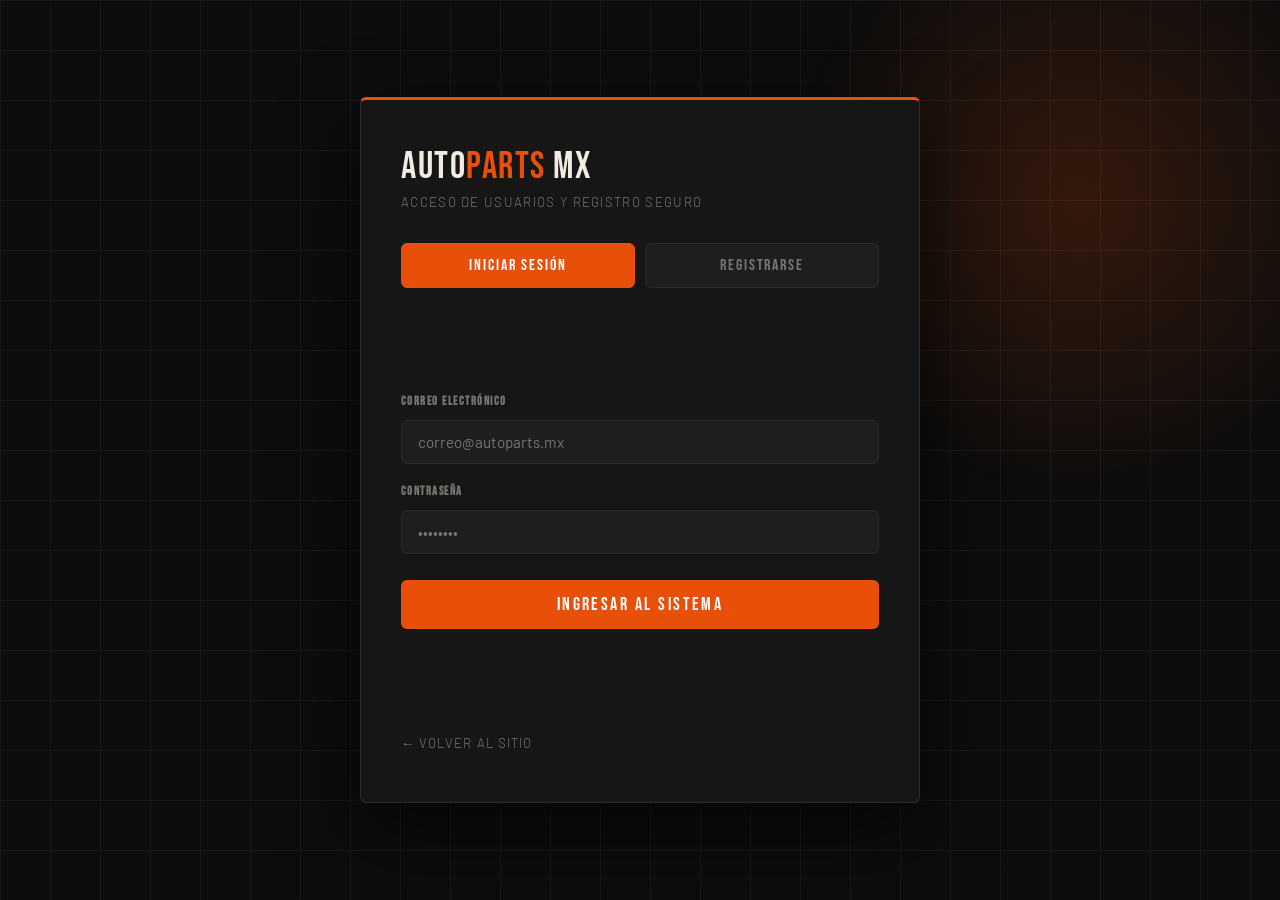
<file: login.html>
<!DOCTYPE html>
<html lang="es">
<head>
  <meta charset="UTF-8"/>
  <meta name="viewport" content="width=device-width, initial-scale=1.0"/>
  <title>AutoParts MX — Iniciar Sesión / Registro</title>
  <link rel="preconnect" href="https://fonts.googleapis.com"/>
  <link href="https://fonts.googleapis.com/css2?family=Bebas+Neue&family=Barlow:wght@300;400;600;700&display=swap" rel="stylesheet"/>
  <link rel="stylesheet" href="styles.css"/>
  <style>
    body{display:flex;align-items:center;justify-content:center;min-height:100vh;position:relative;overflow:hidden;padding:24px;}
    body::before{content:'';position:fixed;inset:0;background-image:linear-gradient(var(--border) 1px,transparent 1px),linear-gradient(90deg,var(--border) 1px,transparent 1px);background-size:50px 50px;opacity:.4;animation:gridPan 20s linear infinite;pointer-events:none;}
    body::after{content:'';position:fixed;width:600px;height:600px;background:radial-gradient(circle, rgba(232,80,10,.18) 0%, transparent 70%);top:-100px;right:-100px;pointer-events:none;}
    .auth-card{position:relative;z-index:2;background:var(--surface);border:1px solid var(--border);border-top:3px solid var(--accent);border-radius:var(--radius);padding:48px 40px;width:100%;max-width:560px;box-shadow:0 30px 80px rgba(0,0,0,.6);animation:cardIn .6s cubic-bezier(.22,1,.36,1) both;}
    .auth-logo{font-family:var(--font-disp);font-size:2.4rem;letter-spacing:.04em;line-height:1;margin-bottom:6px;}
    .auth-logo span{color:var(--accent);}
    .auth-subtitle{color:var(--muted);font-size:.82rem;letter-spacing:.1em;text-transform:uppercase;margin-bottom:30px;}
    .auth-tabs{display:grid;grid-template-columns:1fr 1fr;gap:10px;margin-bottom:24px;}
    .auth-tab{background:var(--card);border:1px solid var(--border);color:var(--muted);padding:12px 16px;border-radius:var(--radius);font-family:var(--font-disp);font-size:1rem;letter-spacing:.12em;}
    .auth-tab.active{background:var(--accent);border-color:var(--accent);color:#fff;}
    .auth-panel{display:none;}
    .auth-panel.active{display:block;}
    .form-group{margin-bottom:18px;}
    .form-group label{display:block;font-size:.78rem;font-weight:600;letter-spacing:.12em;text-transform:uppercase;color:var(--muted);margin-bottom:8px;}
    .form-group input{width:100%;background:var(--card);border:1px solid var(--border);border-radius:var(--radius);color:var(--text);font-family:var(--font-body);font-size:.95rem;padding:12px 16px;outline:none;transition:border-color var(--trans);}
    .form-group input:focus{border-color:var(--accent);}
    .auth-btn{width:100%;background:var(--accent);color:#fff;font-family:var(--font-disp);font-size:1.1rem;letter-spacing:.14em;padding:14px;border-radius:var(--radius);transition:background var(--trans),transform var(--trans);margin-top:8px;}
    .auth-btn:hover{background:#c93d00;transform:translateY(-2px);}
    .auth-message{border-radius:var(--radius);padding:10px 14px;font-size:.85rem;margin-top:14px;display:none;}
    .auth-message.error{background:rgba(232,80,10,.12);border:1px solid rgba(232,80,10,.3);color:var(--accent2);}
    .auth-message.success{background:rgba(34,197,94,.12);border:1px solid rgba(34,197,94,.3);color:#86efac;}
    .auth-row{display:grid;grid-template-columns:1fr 1fr;gap:14px;}
    .auth-back{display:inline-flex;margin-top:24px;color:var(--muted);font-size:.82rem;letter-spacing:.08em;text-transform:uppercase;}
    .auth-back:hover{color:var(--accent);}
    @media(max-width:580px){.auth-card{padding:38px 22px;}.auth-row{grid-template-columns:1fr;}}
  </style>
</head>
<body>
  <div class="auth-card">
    <div class="auth-logo">AUTO<span>PARTS</span> MX</div>
    <div class="auth-subtitle">Acceso de usuarios y registro seguro</div>

    <div class="auth-tabs">
      <button type="button" class="auth-tab active" data-panel="login-panel">Iniciar sesión</button>
      <button type="button" class="auth-tab" data-panel="register-panel">Registrarse</button>
    </div>

    <section class="auth-panel active" id="login-panel">
      <div class="form-group">
        <label for="login-email">Correo electrónico</label>
        <input type="email" id="login-email" placeholder="correo@autoparts.mx" autocomplete="username"/>
      </div>
      <div class="form-group">
        <label for="login-password">Contraseña</label>
        <input type="password" id="login-password" placeholder="••••••••" autocomplete="current-password"/>
      </div>
      <button class="auth-btn" id="loginBtn">INGRESAR AL SISTEMA</button>
      <div class="auth-message error" id="login-error"></div>
      <div class="auth-message success" id="login-success"></div>
    </section>

    <section class="auth-panel" id="register-panel">
      <div class="auth-row">
        <div class="form-group">
          <label for="register-name">Nombre completo</label>
          <input type="text" id="register-name" placeholder="Tu nombre" autocomplete="name"/>
        </div>
        <div class="form-group">
          <label for="register-user">Usuario</label>
          <input type="text" id="register-user" placeholder="usuario" autocomplete="username"/>
        </div>
      </div>
      <div class="form-group">
        <label for="register-email">Correo electrónico</label>
        <input type="email" id="register-email" placeholder="correo@autoparts.mx" autocomplete="email"/>
      </div>
      <div class="auth-row">
        <div class="form-group">
          <label for="register-password">Contraseña</label>
          <input type="password" id="register-password" placeholder="Mínimo 8 caracteres" autocomplete="new-password"/>
        </div>
        <div class="form-group">
          <label for="register-password-confirm">Confirmar contraseña</label>
          <input type="password" id="register-password-confirm" placeholder="Repite tu contraseña" autocomplete="new-password"/>
        </div>
      </div>
      <button class="auth-btn" id="registerBtn">CREAR CUENTA</button>
      <div class="auth-message error" id="register-error"></div>
      <div class="auth-message success" id="register-success"></div>
    </section>

    <a href="index.html" class="auth-back">← Volver al sitio</a>
  </div>

  <script src="auth.js"></script>
  <script>
    document.querySelectorAll('.auth-tab').forEach(tab => {
      tab.addEventListener('click', () => {
        document.querySelectorAll('.auth-tab').forEach(t => t.classList.remove('active'));
        document.querySelectorAll('.auth-panel').forEach(p => p.classList.remove('active'));
        tab.classList.add('active');
        document.getElementById(tab.dataset.panel).classList.add('active');
      });
    });

    document.getElementById('loginBtn').addEventListener('click', handleLogin);
    document.getElementById('registerBtn').addEventListener('click', handleRegister);
    document.addEventListener('keydown', e => {
      if (e.key !== 'Enter') return;
      const registerPanel = document.getElementById('register-panel');
      if (registerPanel.classList.contains('active')) handleRegister();
      else handleLogin();
    });
  </script>
</body>
</html>
</file>
<file: styles.css>
/* ════════════════════════════════════════════
   AUTOPARTS MX — style.css  v3.0
════════════════════════════════════════════ */
:root {
  --bg:#0d0d0d; --surface:#161616; --card:#1e1e1e; --border:#2a2a2a;
  --accent:#e8500a; --accent2:#f5a623; --text:#f0ece4; --muted:#7a7570;
  --font-disp:'Bebas Neue',sans-serif; --font-body:'Barlow',sans-serif;
  --radius:6px; --trans:0.3s ease;
}
*,*::before,*::after{box-sizing:border-box;margin:0;padding:0;}
html{scroll-behavior:smooth;}
body{background:var(--bg);color:var(--text);font-family:var(--font-body);font-weight:300;line-height:1.6;min-height:100vh;}
a{color:inherit;text-decoration:none;}
img{display:block;max-width:100%;}
button{cursor:pointer;border:none;background:none;font-family:inherit;}
.container{max-width:1200px;margin:0 auto;padding:0 24px;}
/* ── Botones ── */
.btn-primary{display:inline-block;background:var(--accent);color:#fff;font-family:var(--font-disp);font-size:1rem;letter-spacing:.12em;padding:12px 32px;border-radius:var(--radius);transition:background var(--trans),transform var(--trans);}
.btn-primary:hover{background:#c93d00;transform:translateY(-2px);}
.btn-outline{display:inline-block;background:transparent;color:var(--text);font-family:var(--font-disp);font-size:1rem;letter-spacing:.12em;padding:11px 32px;border-radius:var(--radius);border:1px solid var(--border);transition:border-color var(--trans),color var(--trans),transform var(--trans);}
.btn-outline:hover{border-color:var(--accent);color:var(--accent);transform:translateY(-2px);}
.tag{font-size:.7rem;font-weight:700;letter-spacing:.14em;text-transform:uppercase;background:var(--accent);color:#fff;padding:3px 10px;border-radius:3px;}
section{padding:80px 0;}
.section-label{font-size:.75rem;font-weight:700;letter-spacing:.18em;text-transform:uppercase;color:var(--accent);margin-bottom:10px;}
.section-title{font-family:var(--font-disp);font-size:clamp(2rem,4vw,3rem);letter-spacing:.04em;line-height:1.05;margin-bottom:14px;}
.section-sub{color:var(--muted);max-width:540px;margin-bottom:48px;}
/* ── Navbar ── */
#navbar{position:sticky;top:0;z-index:100;background:rgba(13,13,13,.92);backdrop-filter:blur(14px);border-bottom:1px solid var(--border);height:64px;display:flex;align-items:center;}
.nav-inner{display:flex;align-items:center;justify-content:space-between;width:100%;}
.nav-logo{font-family:var(--font-disp);font-size:1.6rem;letter-spacing:.06em;}
.nav-logo span{color:var(--accent);}
.nav-links{display:flex;gap:32px;list-style:none;font-size:.82rem;font-weight:600;letter-spacing:.1em;text-transform:uppercase;}
.nav-links a{color:var(--muted);transition:color var(--trans);}
.nav-links a:hover,.nav-links a.active{color:var(--text);}
.nav-actions{display:flex;align-items:center;gap:12px;flex-wrap:wrap;justify-content:flex-end;}
.nav-cta{font-family:var(--font-disp);font-size:.85rem;letter-spacing:.1em;background:var(--accent);color:#fff;padding:8px 20px;border-radius:var(--radius);transition:background var(--trans);}
.nav-cta:hover{background:#c93d00;}
.nav-auth-btn,.nav-user-btn,.nav-logout-btn{font-family:var(--font-disp);font-size:.85rem;letter-spacing:.1em;padding:8px 20px;border-radius:var(--radius);border:1px solid var(--border);transition:background var(--trans),border-color var(--trans),color var(--trans),transform var(--trans);display:inline-flex;align-items:center;justify-content:center;}
.nav-auth-btn{background:var(--accent);color:#fff;border-color:var(--accent);}
.nav-auth-btn:hover{background:#c93d00;border-color:#c93d00;transform:translateY(-2px);}
.nav-user-btn{background:var(--card);color:var(--text);cursor:default;}
.nav-logout-btn{background:transparent;color:var(--text);}
.nav-logout-btn:hover{border-color:var(--accent);color:var(--accent);transform:translateY(-2px);}
.nav-actions-catalogo .api-status{order:1;}
/* ── Carrusel ── */
.carousel-section{position:relative;overflow:hidden;background:#0d0d0d;padding:0;}
.carousel-track-wrap{overflow:hidden;width:100%;}
.carousel-track{display:flex;transition:transform .6s cubic-bezier(.4,0,.2,1);}
.carousel-slide{min-width:100%;height:580px;position:relative;overflow:hidden;background:#0d0d0d;}
.slide-1{} .slide-2{} .slide-3{} .slide-4{} .slide-5{}
.slide-img{position:absolute;top:0;left:0;width:100%;height:100%;object-fit:cover;object-position:center;z-index:1;display:block;}
.slide-overlay{position:absolute;top:0;left:0;width:100%;height:100%;z-index:2;background:linear-gradient(90deg,rgba(0,0,0,.85) 0%,rgba(0,0,0,.65) 55%,rgba(0,0,0,.25) 100%);}
.slide-content{position:absolute;top:50%;left:0;transform:translateY(-50%);z-index:10;padding:0 80px;max-width:700px;}
.slide-tag{margin-bottom:16px;}
.slide-title{font-family:var(--font-disp);font-size:clamp(2.8rem,5vw,4.4rem);letter-spacing:.03em;line-height:.95;margin-bottom:18px;}
.slide-title em{font-style:normal;color:var(--accent);}
.slide-desc{color:var(--muted);font-size:1rem;max-width:480px;margin-bottom:28px;line-height:1.7;}
.slide-actions{display:flex;gap:14px;flex-wrap:wrap;}
.slide-bar{position:absolute;bottom:0;left:0;width:100%;height:4px;z-index:10;}
.slide-bar::after{content:'';display:block;height:100%;background:linear-gradient(90deg,var(--accent) 0%,var(--accent2) 100%);width:0;transition:width 1s ease .3s;}
.carousel-slide.active .slide-bar::after{width:100%;}
.carousel-ctrl{position:absolute;top:50%;z-index:10;transform:translateY(-50%);background:rgba(30,30,30,.85);border:1px solid var(--border);color:var(--text);width:48px;height:48px;border-radius:50%;font-size:1.2rem;display:flex;align-items:center;justify-content:center;transition:background var(--trans),border-color var(--trans),transform var(--trans);}
.carousel-ctrl:hover{background:var(--accent);border-color:var(--accent);transform:translateY(-50%) scale(1.1);}
.carousel-ctrl.prev{left:20px;} .carousel-ctrl.next{right:20px;}
.carousel-dots{position:absolute;bottom:20px;left:50%;transform:translateX(-50%);display:flex;gap:8px;z-index:10;}
.dot{width:8px;height:8px;border-radius:50%;background:var(--muted);transition:background var(--trans),transform var(--trans);cursor:pointer;}
.dot.active{background:var(--accent);transform:scale(1.35);}
.carousel-counter{position:absolute;bottom:22px;right:28px;font-family:var(--font-disp);font-size:1rem;letter-spacing:.12em;color:var(--muted);z-index:10;}
.carousel-counter span{color:var(--accent);}
/* ── Stats ── */
.stats-bar{background:var(--accent);padding:20px 0;}
.stats-inner{display:grid;grid-template-columns:repeat(4,1fr);gap:24px;text-align:center;}
.stat-val{font-family:var(--font-disp);font-size:2.4rem;letter-spacing:.04em;color:#fff;line-height:1;}
.stat-lbl{font-size:.75rem;font-weight:700;letter-spacing:.12em;text-transform:uppercase;color:rgba(255,255,255,.7);}
/* ── Categorías (landing) ── */
.cats-grid{display:grid;grid-template-columns:repeat(5,1fr);gap:16px;}
.cat-card{background:var(--card);border:1px solid var(--border);border-radius:var(--radius);padding:28px 16px;text-align:center;cursor:pointer;transition:border-color var(--trans),transform var(--trans),box-shadow var(--trans);display:block;}
.cat-card:hover{border-color:var(--accent);transform:translateY(-6px);box-shadow:0 16px 40px rgba(0,0,0,.4);}
.cat-icon{font-size:2.8rem;margin-bottom:14px;}
.cat-name{font-family:var(--font-disp);font-size:1rem;letter-spacing:.08em;margin-bottom:6px;color:var(--text);}
.cat-count{font-size:.72rem;color:var(--muted);letter-spacing:.08em;}
/* ── Productos destacados (landing) ── */
.featured-grid{display:grid;grid-template-columns:repeat(4,1fr);gap:20px;}
/* ── CTA banner ── */
.cta-banner{background:linear-gradient(135deg,#1a0800 0%,#0d0d0d 50%,#0a0d14 100%);border:1px solid var(--border);border-left:4px solid var(--accent);border-radius:var(--radius);padding:60px 48px;display:flex;align-items:center;justify-content:space-between;gap:32px;flex-wrap:wrap;}
.cta-text h2{font-family:var(--font-disp);font-size:clamp(1.8rem,3vw,2.6rem);letter-spacing:.04em;line-height:1.1;margin-bottom:10px;}
.cta-text h2 em{font-style:normal;color:var(--accent);}
.cta-text p{color:var(--muted);max-width:440px;}
.cta-actions{display:flex;gap:14px;flex-shrink:0;flex-wrap:wrap;}
/* ── Marcas (marquee) ── */
.brands-strip{border-top:1px solid var(--border);border-bottom:1px solid var(--border);padding:28px 0;background:var(--surface);overflow:hidden;}
.brands-track{display:flex;gap:48px;align-items:center;animation:marquee 22s linear infinite;width:max-content;}
.brands-track:hover{animation-play-state:paused;}
.brand-chip{font-family:var(--font-disp);font-size:1.1rem;letter-spacing:.12em;color:var(--muted);white-space:nowrap;transition:color var(--trans);}
.brand-chip:hover{color:var(--accent);}
@keyframes marquee{from{transform:translateX(0);}to{transform:translateX(-50%);}}
/* ── Geo ── */
.geo-section{background:var(--surface);border-top:1px solid var(--border);border-bottom:1px solid var(--border);padding:60px 0;}
.geo-inner{display:grid;grid-template-columns:1fr 1fr;gap:48px;align-items:center;}
.geo-panel{background:var(--card);border:1px solid var(--border);border-top:3px solid var(--accent);border-radius:var(--radius);padding:32px;}
.geo-header{display:flex;align-items:center;gap:14px;margin-bottom:28px;}
.geo-icon{width:48px;height:48px;background:rgba(232,80,10,.12);border:1px solid rgba(232,80,10,.3);border-radius:50%;display:flex;align-items:center;justify-content:center;font-size:1.4rem;flex-shrink:0;}
.geo-header-text h3{font-family:var(--font-disp);font-size:1.3rem;letter-spacing:.06em;line-height:1.1;}
.geo-header-text p{color:var(--muted);font-size:.8rem;letter-spacing:.06em;margin-top:2px;}
.geo-data{display:flex;flex-direction:column;gap:14px;margin-bottom:28px;}
.geo-row{display:flex;align-items:flex-start;gap:12px;padding-bottom:14px;border-bottom:1px solid var(--border);}
.geo-row:last-child{border-bottom:none;padding-bottom:0;}
.geo-row-icon{font-size:1rem;margin-top:2px;color:var(--accent);flex-shrink:0;width:20px;text-align:center;}
.geo-row-label{font-size:.68rem;font-weight:700;letter-spacing:.12em;text-transform:uppercase;color:var(--muted);margin-bottom:2px;}
.geo-row-value{font-size:.95rem;font-weight:600;color:var(--text);}
.geo-row-value.loading{color:var(--muted);font-style:italic;font-weight:300;animation:shimmer 1.5s ease-in-out infinite;}
@keyframes shimmer{0%,100%{opacity:.4}50%{opacity:1}}
.geo-btn{width:100%;background:var(--accent);color:#fff;font-family:var(--font-disp);font-size:1rem;letter-spacing:.14em;padding:13px 24px;border-radius:var(--radius);display:flex;align-items:center;justify-content:center;gap:10px;transition:background var(--trans),transform var(--trans);}
.geo-btn:hover{background:#c93d00;transform:translateY(-2px);}
.geo-btn:disabled{background:var(--border);color:var(--muted);cursor:not-allowed;transform:none;}
.geo-btn-icon{font-size:1.2rem;}
.geo-accuracy{display:inline-flex;align-items:center;gap:6px;font-size:.7rem;font-weight:700;letter-spacing:.1em;text-transform:uppercase;padding:4px 10px;border-radius:20px;margin-top:12px;}
.geo-accuracy.ok{background:rgba(34,197,94,.1);color:#22c55e;border:1px solid rgba(34,197,94,.25);}
.geo-accuracy.med{background:rgba(245,166,35,.1);color:var(--accent2);border:1px solid rgba(245,166,35,.25);}
.geo-accuracy.low{background:rgba(239,68,68,.1);color:#ef4444;border:1px solid rgba(239,68,68,.25);}
.geo-dot{width:6px;height:6px;border-radius:50%;background:currentColor;}
.geo-branches{margin-top:14px;}
.geo-branches-title{font-size:.72rem;font-weight:700;letter-spacing:.12em;text-transform:uppercase;color:var(--muted);margin-bottom:10px;}
.branch-item{display:flex;align-items:center;justify-content:space-between;background:var(--surface);border:1px solid var(--border);border-radius:var(--radius);padding:10px 14px;margin-bottom:8px;transition:border-color var(--trans);}
.branch-item:hover{border-color:var(--accent);}
.branch-name{font-size:.88rem;font-weight:600;}
.branch-dist{font-family:var(--font-disp);font-size:.95rem;color:var(--accent2);letter-spacing:.06em;}
.geo-map-wrap{position:relative;border-radius:var(--radius);overflow:hidden;border:1px solid var(--border);height:420px;background:var(--card);}
.geo-map-wrap iframe{width:100%;height:100%;border:none;filter:grayscale(40%) invert(92%) hue-rotate(180deg) brightness(.85) contrast(1.1);transition:filter var(--trans);}
.geo-map-wrap:hover iframe{filter:grayscale(20%) invert(88%) hue-rotate(180deg) brightness(.9) contrast(1.1);}
.geo-map-placeholder{position:absolute;inset:0;display:flex;flex-direction:column;align-items:center;justify-content:center;gap:12px;background:var(--card);color:var(--muted);}
.geo-map-placeholder-icon{font-size:3.5rem;opacity:.4;}
.geo-map-placeholder-text{font-size:.85rem;letter-spacing:.08em;text-transform:uppercase;text-align:center;max-width:200px;line-height:1.5;}
.geo-live-badge{position:absolute;top:12px;left:12px;z-index:5;display:none;background:rgba(13,13,13,.85);border:1px solid var(--accent);border-radius:4px;padding:5px 10px;font-size:.68rem;font-weight:700;letter-spacing:.1em;text-transform:uppercase;color:var(--accent);backdrop-filter:blur(8px);align-items:center;gap:6px;}
.geo-live-badge.visible{display:flex;}
.geo-live-dot{width:7px;height:7px;border-radius:50%;background:var(--accent);animation:blink 1.2s ease-in-out infinite;}
@keyframes blink{0%,100%{opacity:1}50%{opacity:.3}}
/* ── Features ── */
.features-grid{display:grid;grid-template-columns:repeat(auto-fill,minmax(220px,1fr));gap:24px;}
.feature-card{background:var(--card);border:1px solid var(--border);border-radius:var(--radius);padding:28px 24px;transition:border-color var(--trans);}
.feature-card:hover{border-color:var(--accent);}
.feature-icon{font-size:2rem;margin-bottom:14px;}
.feature-title{font-family:var(--font-disp);font-size:1.1rem;letter-spacing:.06em;margin-bottom:8px;}
.feature-desc{color:var(--muted);font-size:.88rem;line-height:1.6;}
/* ── Catálogo header ── */
.catalog-header{background:var(--surface);border-bottom:1px solid var(--border);padding:48px 0 0;}
.catalog-hero-title{font-family:var(--font-disp);font-size:clamp(2.4rem,5vw,4rem);letter-spacing:.04em;line-height:.95;margin-bottom:12px;}
.catalog-hero-title em{font-style:normal;color:var(--accent);}
.catalog-toolbar{display:flex;gap:12px;align-items:center;flex-wrap:wrap;padding:20px 0;border-top:1px solid var(--border);}
.search-wrap{display:flex;gap:0;flex:1;min-width:240px;max-width:440px;}
.search-input{flex:1;background:var(--card);border:1px solid var(--border);border-right:none;border-radius:var(--radius) 0 0 var(--radius);color:var(--text);font-family:var(--font-body);font-size:.95rem;padding:11px 18px;outline:none;transition:border-color var(--trans);}
.search-input:focus{border-color:var(--accent);}
.search-input::placeholder{color:var(--muted);}
.search-btn{background:var(--accent);color:#fff;font-family:var(--font-disp);letter-spacing:.1em;padding:0 20px;border-radius:0 var(--radius) var(--radius) 0;font-size:.9rem;transition:background var(--trans);border:1px solid var(--accent);}
.search-btn:hover{background:#c93d00;}
.filter-bar{display:flex;gap:8px;flex-wrap:wrap;}
.filter-btn{font-size:.72rem;font-weight:700;letter-spacing:.1em;text-transform:uppercase;padding:8px 16px;border:1px solid var(--border);border-radius:30px;color:var(--muted);transition:all var(--trans);white-space:nowrap;}
.filter-btn:hover,.filter-btn.active{border-color:var(--accent);color:var(--accent);background:rgba(232,80,10,.08);}
.sort-select{background:var(--card);border:1px solid var(--border);border-radius:var(--radius);color:var(--text);font-family:var(--font-body);font-size:.82rem;padding:10px 14px;outline:none;cursor:pointer;margin-left:auto;}
.sort-select:focus{border-color:var(--accent);}
/* ── Grid productos ── */
.products-grid{display:grid;grid-template-columns:repeat(auto-fill,minmax(260px,1fr));gap:20px;}
.product-card{background:var(--card);border:1px solid var(--border);border-radius:var(--radius);overflow:hidden;position:relative;transition:transform var(--trans),border-color var(--trans),box-shadow var(--trans);}
.product-card:hover{transform:translateY(-6px);border-color:var(--accent);box-shadow:0 20px 50px rgba(0,0,0,.4);}
.product-thumb{height:200px;background:var(--surface);display:flex;align-items:center;justify-content:center;font-size:5rem;position:relative;overflow:hidden;}
.product-thumb img{width:100%;height:100%;object-fit:cover;display:block;}
.product-info{padding:16px;}
.product-brand{font-size:.68rem;font-weight:700;letter-spacing:.14em;text-transform:uppercase;color:var(--accent);margin-bottom:4px;}
.product-name{font-size:1rem;font-weight:600;margin-bottom:4px;color:var(--text);line-height:1.3;}
.product-desc{font-size:.78rem;color:var(--muted);margin-bottom:10px;line-height:1.5;display:-webkit-box;-webkit-line-clamp:2;-webkit-box-orient:vertical;overflow:hidden;}
.product-sku{font-size:.7rem;color:var(--muted);letter-spacing:.08em;margin-bottom:12px;}
.product-footer{display:flex;align-items:center;justify-content:space-between;padding-top:12px;border-top:1px solid var(--border);}
.product-price-wrap{display:flex;flex-direction:column;}
.product-price{font-family:var(--font-disp);font-size:1.4rem;color:var(--accent2);}
.product-price-old{font-size:.7rem;color:var(--muted);text-decoration:line-through;}
.product-btn{background:var(--accent);color:#fff;font-size:.7rem;font-weight:700;letter-spacing:.1em;text-transform:uppercase;padding:8px 14px;border-radius:4px;transition:background var(--trans);}
.product-btn:hover{background:#c93d00;}
/* ── Badges ── */
.stock-badge{position:absolute;top:10px;right:10px;z-index:2;font-size:.62rem;font-weight:700;letter-spacing:.1em;text-transform:uppercase;padding:3px 8px;border-radius:3px;}
.in-stock{background:rgba(34,197,94,.18);color:#22c55e;border:1px solid rgba(34,197,94,.3);}
.low-stock{background:rgba(245,166,35,.14);color:var(--accent2);border:1px solid rgba(245,166,35,.3);}
.no-stock{background:rgba(239,68,68,.12);color:#ef4444;border:1px solid rgba(239,68,68,.3);}
.new-badge{position:absolute;top:10px;left:10px;z-index:2;background:var(--accent);color:#fff;font-size:.58rem;font-weight:700;letter-spacing:.12em;text-transform:uppercase;padding:3px 8px;border-radius:3px;}
/* ── Loading ── */
.loading-wrap{display:flex;align-items:center;justify-content:center;height:200px;gap:12px;color:var(--muted);font-size:.85rem;letter-spacing:.1em;text-transform:uppercase;}
.spinner{width:28px;height:28px;border:2px solid var(--border);border-top-color:var(--accent);border-radius:50%;animation:spin .7s linear infinite;}
@keyframes spin{to{transform:rotate(360deg);}}
.api-status{display:inline-flex;align-items:center;gap:6px;font-size:.72rem;font-weight:700;letter-spacing:.1em;text-transform:uppercase;padding:6px 14px;border-radius:30px;}
.api-status.ok{background:rgba(34,197,94,.1);color:#22c55e;border:1px solid rgba(34,197,94,.25);}
.api-status.err{background:rgba(239,68,68,.1);color:#ef4444;border:1px solid rgba(239,68,68,.25);}
.status-dot{width:7px;height:7px;border-radius:50%;background:currentColor;animation:blink 1.4s ease-in-out infinite;}
/* ── Footer ── */
footer{background:var(--surface);border-top:1px solid var(--border);padding:48px 0 32px;}
.footer-grid{display:grid;grid-template-columns:2fr 1fr 1fr 1fr;gap:48px;margin-bottom:40px;}
.footer-brand-logo{font-family:var(--font-disp);font-size:1.8rem;letter-spacing:.06em;margin-bottom:12px;}
.footer-brand-logo span{color:var(--accent);}
.footer-brand-desc{color:var(--muted);font-size:.85rem;line-height:1.7;max-width:260px;}
.footer-col-title{font-family:var(--font-disp);font-size:.95rem;letter-spacing:.1em;margin-bottom:16px;color:var(--text);}
.footer-col-links{list-style:none;display:flex;flex-direction:column;gap:10px;}
.footer-col-links a{color:var(--muted);font-size:.85rem;transition:color var(--trans);}
.footer-col-links a:hover{color:var(--accent);}
.footer-bottom{display:flex;align-items:center;justify-content:space-between;flex-wrap:wrap;gap:12px;padding-top:28px;border-top:1px solid var(--border);}
.footer-copy{color:var(--muted);font-size:.78rem;}
.footer-legal{display:flex;gap:20px;}
.footer-legal a{color:var(--muted);font-size:.78rem;transition:color var(--trans);}
.footer-legal a:hover{color:var(--accent);}
/* ── Animaciones ── */
@keyframes cardIn{from{opacity:0;transform:translateY(30px);}to{opacity:1;transform:none;}}
@keyframes gridPan{from{background-position:0 0;}to{background-position:50px 50px;}}
.fade-in{animation:cardIn .5s ease both;}
/* ── Hamburger Menu ── */
.hamburger{display:none;flex-direction:column;justify-content:center;align-items:center;width:40px;height:40px;gap:5px;background:transparent;border:1px solid var(--border);border-radius:var(--radius);cursor:pointer;flex-shrink:0;transition:border-color var(--trans);}
.hamburger:hover{border-color:var(--accent);}
.hamburger span{display:block;width:20px;height:2px;background:var(--text);border-radius:2px;transition:transform .3s ease,opacity .3s ease;}
.hamburger.open span:nth-child(1){transform:translateY(7px) rotate(45deg);}
.hamburger.open span:nth-child(2){opacity:0;}
.hamburger.open span:nth-child(3){transform:translateY(-7px) rotate(-45deg);}

/* Mobile drawer */
.mobile-menu{display:none;position:fixed;top:60px;left:0;right:0;bottom:0;background:rgba(13,13,13,.97);backdrop-filter:blur(16px);z-index:99;flex-direction:column;padding:32px 24px;gap:0;overflow-y:auto;}
.mobile-menu.open{display:flex;}
.mobile-menu ul{list-style:none;display:flex;flex-direction:column;gap:0;margin-bottom:32px;}
.mobile-menu ul li a{display:block;font-family:var(--font-disp);font-size:1.6rem;letter-spacing:.06em;color:var(--muted);padding:16px 0;border-bottom:1px solid var(--border);transition:color var(--trans),padding-left var(--trans);}
.mobile-menu ul li a:hover,.mobile-menu ul li a.active{color:var(--text);padding-left:8px;}
.mobile-menu ul li a.active{color:var(--accent);}
.mobile-menu-actions{display:flex;flex-direction:column;gap:12px;}
.mobile-menu-actions a,.mobile-menu-actions button{width:100%;justify-content:center;padding:14px 20px;font-size:1rem;text-align:center;}

/* ── Responsive ── */
@media(max-width:1100px){.cats-grid{grid-template-columns:repeat(3,1fr);}.featured-grid{grid-template-columns:repeat(2,1fr);}.footer-grid{grid-template-columns:1fr 1fr;}}
@media(max-width:900px){.geo-inner{grid-template-columns:1fr;}.geo-map-wrap{height:300px;}}
@media(max-width:768px){
  /* Navbar mobile */
  #navbar{height:60px;}
  .nav-links{display:none;}
  .nav-actions{display:none;}
  .hamburger{display:flex;}
  .nav-inner{gap:12px;}
  .nav-logo{font-size:1.25rem;}

  /* Carrusel adaptativo */
  .carousel-slide{height:auto;min-height:0;display:flex;flex-direction:column;background:#0d0d0d;}
  .slide-img{position:relative;width:100%;height:240px;object-fit:cover;object-position:center;z-index:1;flex-shrink:0;}
  .slide-overlay{position:absolute;top:0;left:0;width:100%;height:240px;background:linear-gradient(180deg,rgba(0,0,0,.2) 0%,rgba(0,0,0,.75) 100%);z-index:2;}
  .slide-content{position:relative;top:auto;left:auto;transform:none;padding:20px 20px 32px;max-width:100%;width:100%;z-index:10;background:#0d0d0d;}
  .slide-tag{margin-bottom:10px;}
  .slide-title{font-size:clamp(1.9rem,8vw,2.8rem);}
  .slide-desc{font-size:.88rem;margin-bottom:18px;max-width:100%;}
  .slide-actions{flex-direction:column;gap:10px;}
  .slide-actions .btn-primary,.slide-actions .btn-outline{text-align:center;padding:12px 20px;width:100%;display:block;}
  .carousel-ctrl{width:36px;height:36px;font-size:1rem;top:120px;}
  .carousel-ctrl.prev{left:10px;}
  .carousel-ctrl.next{right:10px;}
  .carousel-dots{bottom:12px;left:50%;transform:translateX(-50%);}
  .carousel-counter{bottom:14px;right:16px;font-size:.85rem;}

  /* Other */
  .stats-inner{grid-template-columns:repeat(2,1fr);}
  .cats-grid{grid-template-columns:repeat(2,1fr);}
  .cta-banner{flex-direction:column;text-align:center;}
  .cta-actions{justify-content:center;}
  .footer-grid{grid-template-columns:1fr;gap:32px;}
}
@media(max-width:480px){
  .slide-img{height:180px;}
  .slide-overlay{height:180px;}
  .slide-content{padding:16px 16px 28px;}
  .slide-title{font-size:clamp(1.7rem,9vw,2.4rem);}
  .carousel-ctrl{top:90px;}
  .stats-inner{grid-template-columns:repeat(2,1fr);}
  .cats-grid{grid-template-columns:repeat(2,1fr);}
  .catalog-toolbar{flex-direction:column;align-items:stretch;}
  .sort-select{margin-left:0;}
}

/* ── Contacto con formulario ── */
.contact-section {
  background: var(--bg);
  border-top: 1px solid var(--border);
}

.contact-header {
  max-width: 620px;
  margin-bottom: 34px;
}

.contact-layout {
  display: grid;
  grid-template-columns: 0.85fr 1.15fr;
  gap: 28px;
  align-items: stretch;
}

.contact-info-panel,
.contact-form {
  background: var(--card);
  border: 1px solid var(--border);
  border-radius: var(--radius);
}

.contact-info-panel {
  padding: 34px 30px;
  border-left: 4px solid var(--accent);
  display: flex;
  flex-direction: column;
  justify-content: center;
}

.contact-kicker {
  display: inline-block;
  color: var(--accent);
  font-size: .72rem;
  font-weight: 700;
  letter-spacing: .18em;
  text-transform: uppercase;
  margin-bottom: 14px;
}

.contact-info-panel h3 {
  font-family: var(--font-disp);
  font-size: clamp(1.8rem, 3vw, 2.6rem);
  letter-spacing: .05em;
  line-height: 1;
  margin-bottom: 16px;
}

.contact-info-panel p {
  color: var(--muted);
  font-size: .95rem;
  line-height: 1.7;
  max-width: 420px;
}

.contact-mini-list {
  margin-top: 30px;
  display: flex;
  flex-direction: column;
  gap: 14px;
}

.contact-mini-item {
  display: flex;
  gap: 14px;
  align-items: flex-start;
  padding: 14px 0;
  border-top: 1px solid var(--border);
}

.contact-mini-item span {
  width: 38px;
  height: 38px;
  background: rgba(232, 80, 10, .12);
  border: 1px solid rgba(232, 80, 10, .28);
  border-radius: 50%;
  display: flex;
  align-items: center;
  justify-content: center;
  flex-shrink: 0;
}

.contact-mini-item strong {
  display: block;
  font-family: var(--font-disp);
  font-size: 1rem;
  letter-spacing: .08em;
  color: var(--text);
  margin-bottom: 2px;
}

.contact-mini-item small {
  color: var(--muted);
  font-size: .82rem;
}

.contact-form {
  padding: 34px 30px;
  transition: border-color var(--trans), box-shadow var(--trans);
}

.contact-form:hover {
  border-color: rgba(232, 80, 10, .65);
  box-shadow: 0 20px 50px rgba(0, 0, 0, .28);
}

.form-row {
  display: grid;
  grid-template-columns: 1fr 1fr;
  gap: 18px;
}

.form-group {
  display: flex;
  flex-direction: column;
  margin-bottom: 20px;
}

.form-group label {
  font-family: var(--font-disp);
  font-size: 1rem;
  letter-spacing: .12em;
  text-transform: uppercase;
  color: var(--text);
  margin-bottom: 9px;
}

.form-group input,
.form-group textarea {
  width: 100%;
  background: var(--surface);
  border: 1px solid var(--border);
  border-radius: var(--radius);
  color: var(--text);
  font-family: var(--font-body);
  font-size: .95rem;
  padding: 14px 16px;
  outline: none;
  transition: border-color var(--trans), box-shadow var(--trans), background var(--trans);
}

.form-group input::placeholder,
.form-group textarea::placeholder {
  color: var(--muted);
}

.form-group input:focus,
.form-group textarea:focus {
  border-color: var(--accent);
  background: #1b1b1b;
  box-shadow: 0 0 0 3px rgba(232, 80, 10, .12);
}

.form-group textarea {
  resize: vertical;
  min-height: 160px;
}

.contact-submit {
  width: 100%;
  background: var(--accent);
  color: #fff;
  font-family: var(--font-disp);
  font-size: 1.1rem;
  letter-spacing: .16em;
  text-transform: uppercase;
  padding: 15px 24px;
  border-radius: var(--radius);
  transition: background var(--trans), transform var(--trans);
}

.contact-submit:hover {
  background: #c93d00;
  transform: translateY(-2px);
}

.contact-note {
  color: var(--muted);
  font-size: .78rem;
  line-height: 1.6;
  margin-top: 14px;
  text-align: center;
}

/* Responsive contacto */
@media(max-width:900px) {
  .contact-layout {
    grid-template-columns: 1fr;
  }

  .contact-info-panel {
    border-left: 1px solid var(--border);
    border-top: 4px solid var(--accent);
  }
}

@media(max-width:640px) {
  .contact-form,
  .contact-info-panel {
    padding: 26px 20px;
  }

  .form-row {
    grid-template-columns: 1fr;
    gap: 0;
  }
}
/* ════════════════════════════════════════════
   CONTACTO — FORMULARIO
════════════════════════════════════════════ */

.contact-section {
  background: var(--bg);
  border-top: 1px solid var(--border);
}

.contact-header {
  max-width: 680px;
  margin-bottom: 42px;
}

.contact-layout {
  display: grid;
  grid-template-columns: 0.9fr 1.1fr;
  gap: 28px;
  align-items: stretch;
}

.contact-info-panel,
.contact-form {
  background: var(--card);
  border: 1px solid var(--border);
  border-radius: var(--radius);
}

.contact-info-panel {
  padding: 36px 32px;
  border-left: 4px solid var(--accent);
}

.contact-kicker {
  display: block;
  font-size: .72rem;
  font-weight: 700;
  letter-spacing: .18em;
  text-transform: uppercase;
  color: var(--accent);
  margin-bottom: 14px;
}

.contact-info-panel h3 {
  font-family: var(--font-disp);
  font-size: clamp(2rem, 3vw, 2.8rem);
  letter-spacing: .05em;
  line-height: .95;
  color: var(--text);
  margin-bottom: 16px;
}

.contact-info-panel p {
  color: var(--muted);
  font-size: .95rem;
  line-height: 1.7;
  max-width: 460px;
}

.contact-mini-list {
  display: flex;
  flex-direction: column;
  gap: 0;
  margin-top: 30px;
}

.contact-mini-item {
  display: flex;
  align-items: flex-start;
  gap: 14px;
  padding: 16px 0;
  border-top: 1px solid var(--border);
}

.contact-mini-icon {
  width: 42px;
  height: 42px;
  background: rgba(232, 80, 10, .12);
  border: 1px solid rgba(232, 80, 10, .32);
  border-radius: 50%;
  display: flex;
  align-items: center;
  justify-content: center;
  flex-shrink: 0;
  font-size: 1.2rem;
}

.contact-mini-item strong {
  display: block;
  font-family: var(--font-disp);
  font-size: 1.05rem;
  letter-spacing: .08em;
  color: var(--text);
  line-height: 1.1;
  margin-bottom: 4px;
}

.contact-mini-item small {
  display: block;
  color: var(--muted);
  font-size: .83rem;
  line-height: 1.5;
}

.contact-form {
  padding: 36px 32px;
  transition: border-color var(--trans), box-shadow var(--trans);
}

.contact-form:hover {
  border-color: rgba(232, 80, 10, .65);
  box-shadow: 0 20px 50px rgba(0, 0, 0, .28);
}

.form-row {
  display: grid;
  grid-template-columns: 1fr 1fr;
  gap: 18px;
}

.form-group {
  display: flex;
  flex-direction: column;
  margin-bottom: 20px;
}

.form-group label {
  display: block;
  font-family: var(--font-disp);
  font-size: 1rem;
  letter-spacing: .12em;
  text-transform: uppercase;
  color: var(--text);
  margin-bottom: 9px;
}

.form-group input,
.form-group textarea {
  width: 100%;
  background: var(--surface);
  border: 1px solid var(--border);
  border-radius: var(--radius);
  color: var(--text);
  font-family: var(--font-body);
  font-size: .95rem;
  font-weight: 400;
  padding: 14px 16px;
  outline: none;
  appearance: none;
  -webkit-appearance: none;
  transition: border-color var(--trans), box-shadow var(--trans), background var(--trans);
}

.form-group input::placeholder,
.form-group textarea::placeholder {
  color: var(--muted);
}

.form-group input:focus,
.form-group textarea:focus {
  border-color: var(--accent);
  background: #1b1b1b;
  box-shadow: 0 0 0 3px rgba(232, 80, 10, .12);
}

.form-group textarea {
  min-height: 170px;
  resize: vertical;
}

.contact-submit {
  width: 100%;
  background: var(--accent);
  color: #fff;
  font-family: var(--font-disp);
  font-size: 1.1rem;
  letter-spacing: .16em;
  text-transform: uppercase;
  padding: 15px 24px;
  border-radius: var(--radius);
  border: 1px solid var(--accent);
  transition: background var(--trans), border-color var(--trans), transform var(--trans);
}

.contact-submit:hover {
  background: #c93d00;
  border-color: #c93d00;
  transform: translateY(-2px);
}

.contact-note {
  color: var(--muted);
  font-size: .78rem;
  line-height: 1.6;
  margin-top: 14px;
  text-align: center;
}

/* Refuerzo para evitar que el navegador use estilos blancos por defecto */
#contacto input,
#contacto textarea {
  background-color: var(--surface) !important;
  color: var(--text) !important;
  border: 1px solid var(--border) !important;
}

#contacto button {
  background-color: var(--accent);
  color: #fff;
}

/* Responsive contacto */
@media(max-width:900px) {
  .contact-layout {
    grid-template-columns: 1fr;
  }

  .contact-info-panel {
    border-left: 1px solid var(--border);
    border-top: 4px solid var(--accent);
  }
}

@media(max-width:640px) {
  .contact-form,
  .contact-info-panel {
    padding: 26px 20px;
  }

  .form-row {
    grid-template-columns: 1fr;
    gap: 0;
  }
}
/* Estado del formulario de contacto */
.contact-status {
  margin-top: 14px;
  text-align: center;
  font-size: .85rem;
  line-height: 1.5;
}

.contact-status.success {
  color: #22c55e;
}

.contact-status.error {
  color: #ef4444;
}

.contact-status.loading {
  color: var(--accent2);
}

.contact-submit:disabled {
  opacity: .65;
  cursor: not-allowed;
  transform: none;
}
/* ════════════════════════════════════════════
   PALETA DE COLORES
════════════════════════════════════════════ */

.color-palette-section {
  background: var(--surface);
  border-top: 1px solid var(--border);
  padding: 60px 0;
}

.palette-header {
  max-width: 620px;
  margin-bottom: 30px;
}

.palette-grid {
  display: grid;
  grid-template-columns: repeat(auto-fit, minmax(140px, 1fr));
  gap: 16px;
}

.palette-card {
  background: var(--card);
  border: 1px solid var(--border);
  border-radius: var(--radius);
  padding: 14px;
  transition: border-color var(--trans), transform var(--trans), box-shadow var(--trans);
}

.palette-card:hover {
  border-color: var(--accent);
  transform: translateY(-4px);
  box-shadow: 0 14px 34px rgba(0, 0, 0, .28);
}

.palette-color {
  width: 100%;
  height: 74px;
  border-radius: var(--radius);
  border: 1px solid rgba(255, 255, 255, .08);
  margin-bottom: 12px;
}

.palette-light {
  border-color: rgba(0, 0, 0, .25);
}

.palette-name {
  font-family: var(--font-disp);
  font-size: .95rem;
  letter-spacing: .08em;
  color: var(--text);
  line-height: 1.1;
  margin-bottom: 4px;
}

.palette-hex {
  color: var(--muted);
  font-size: .78rem;
  letter-spacing: .08em;
  font-weight: 600;
}

@media(max-width:640px) {
  .color-palette-section {
    padding: 44px 0;
  }

  .palette-grid {
    grid-template-columns: repeat(2, 1fr);
  }
}
</file>
